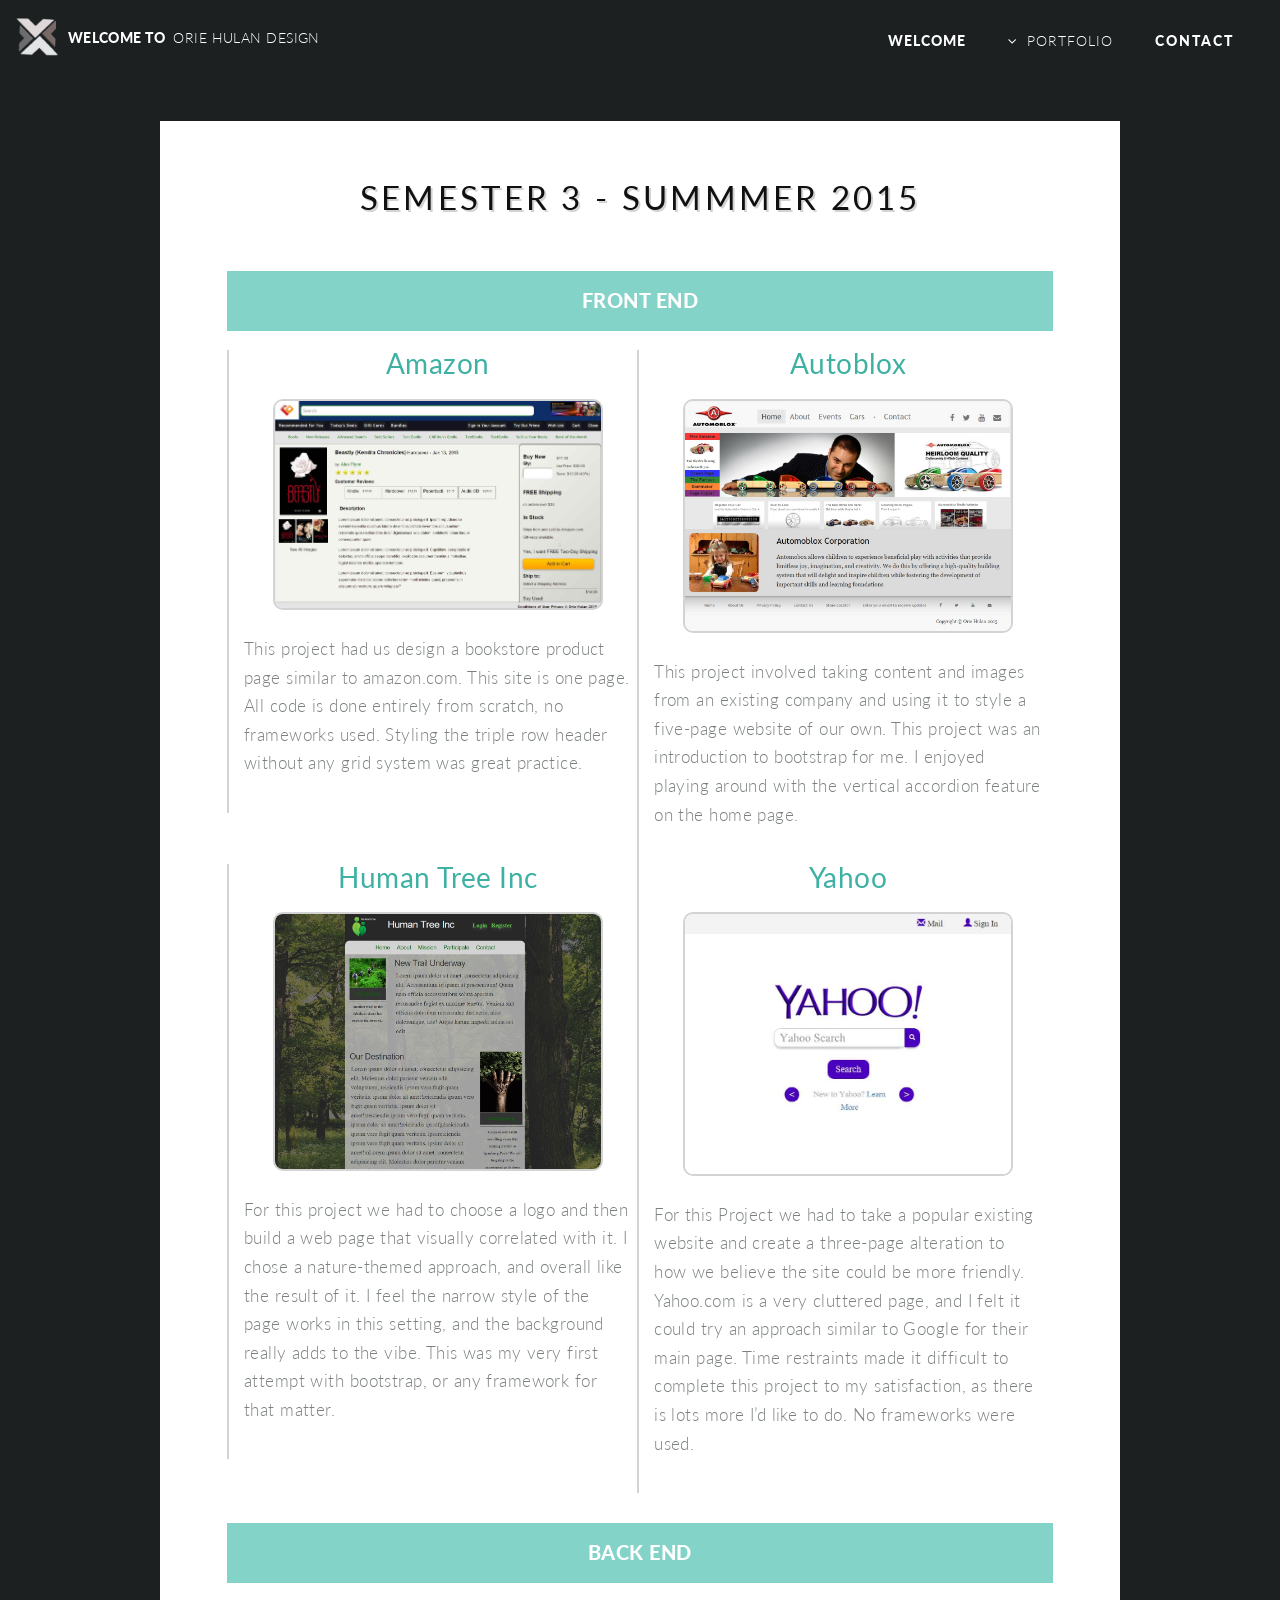
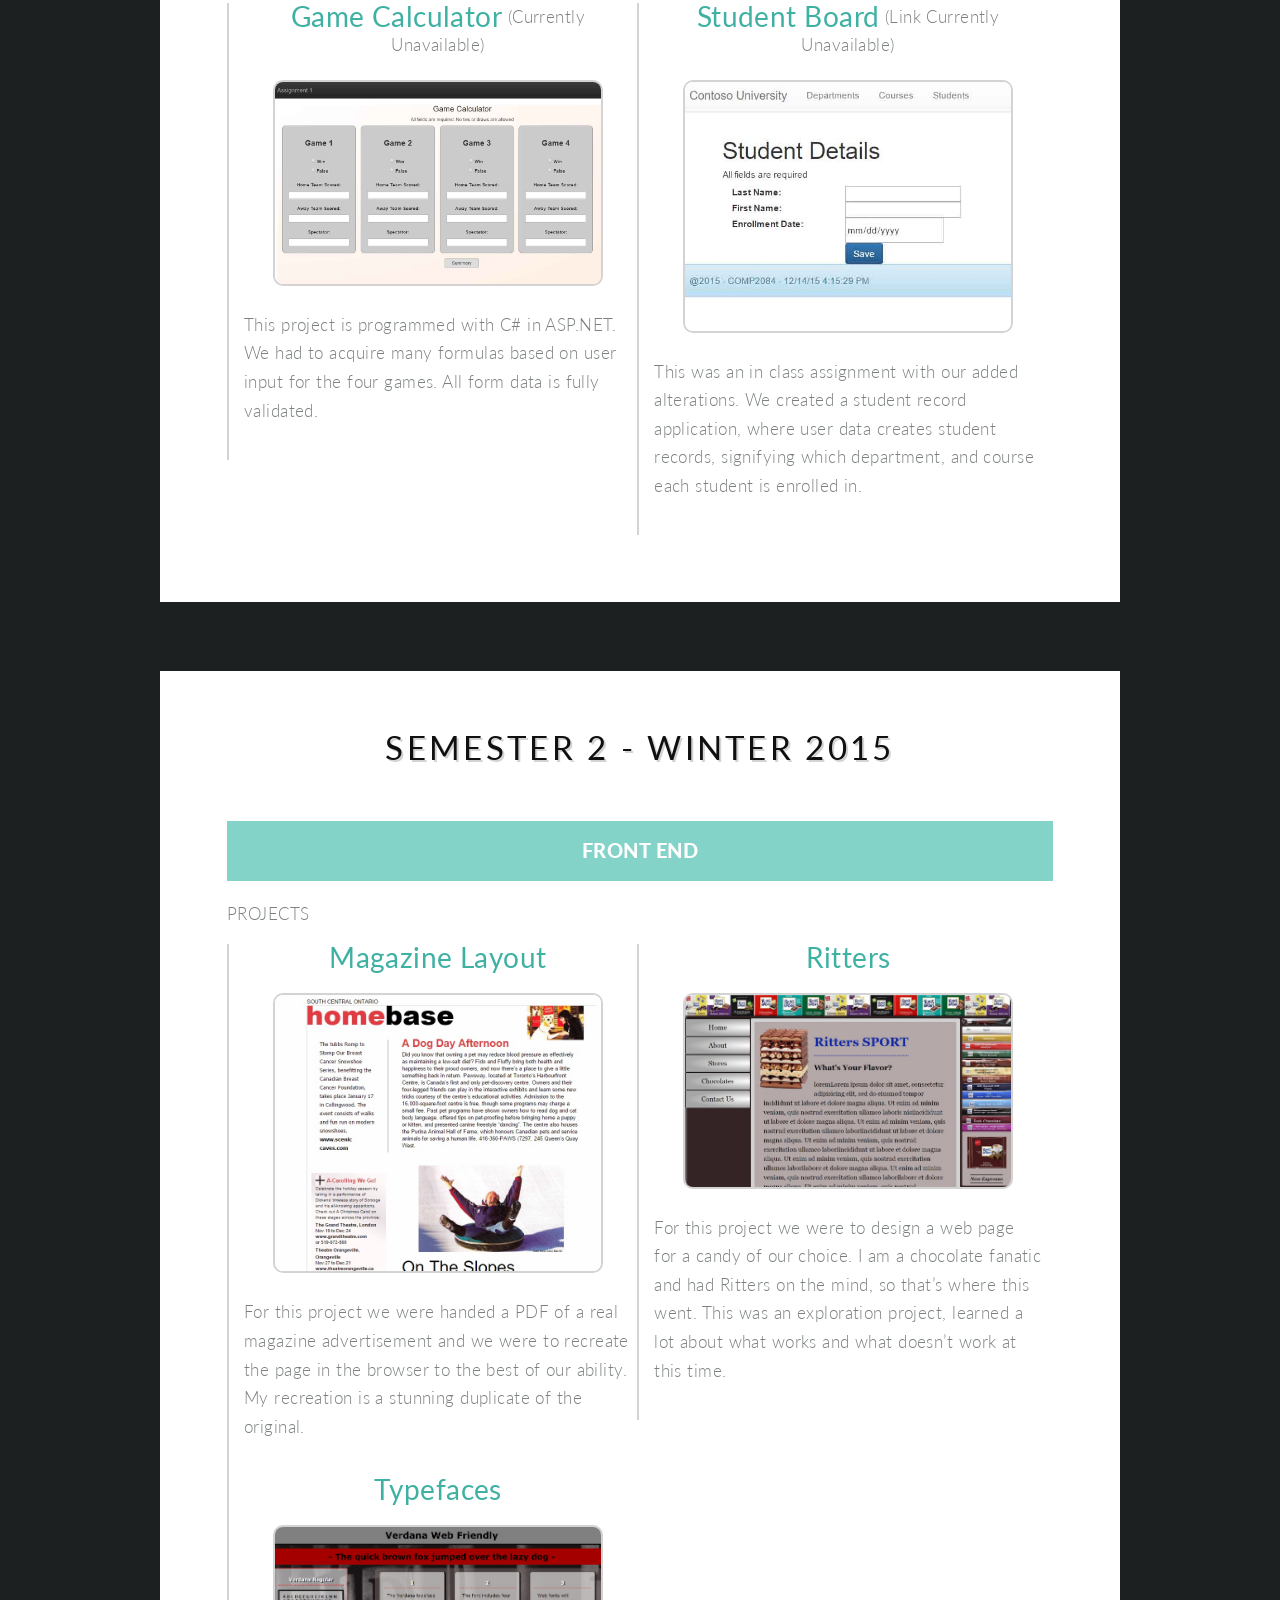
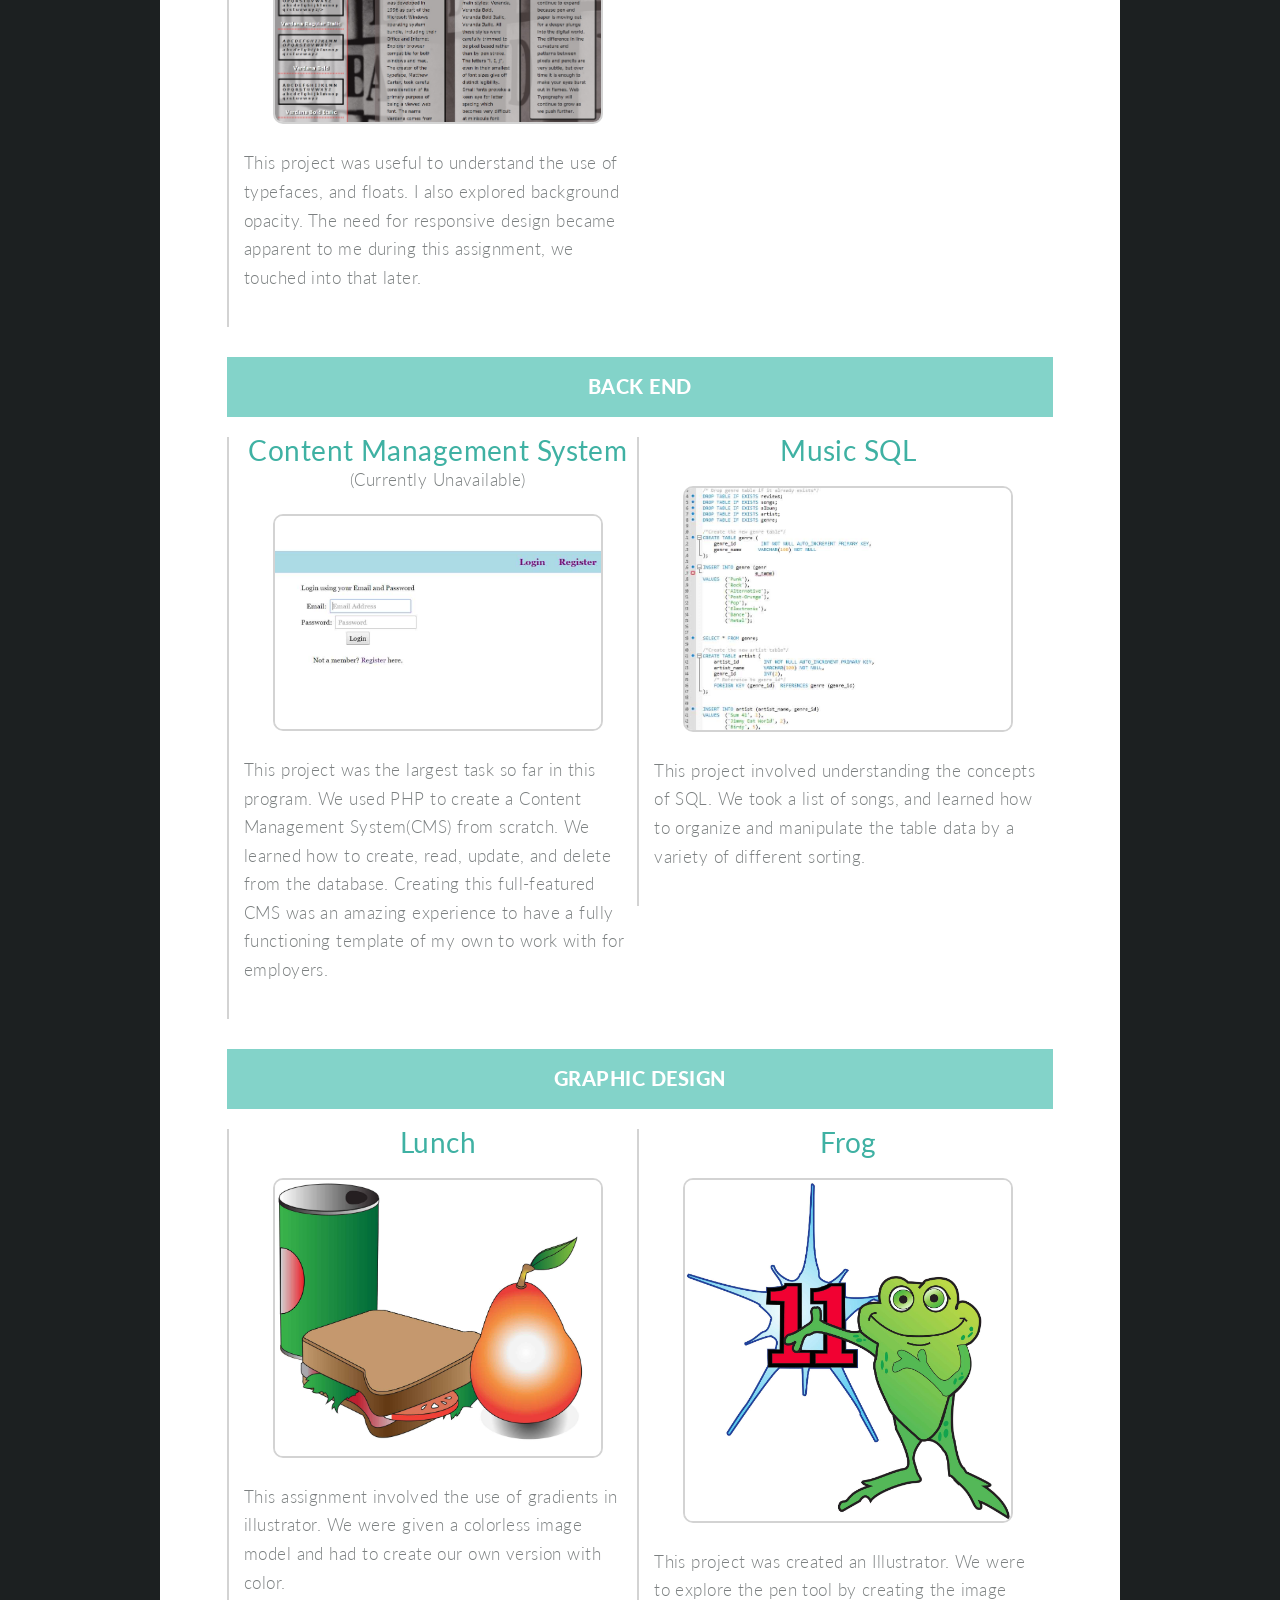
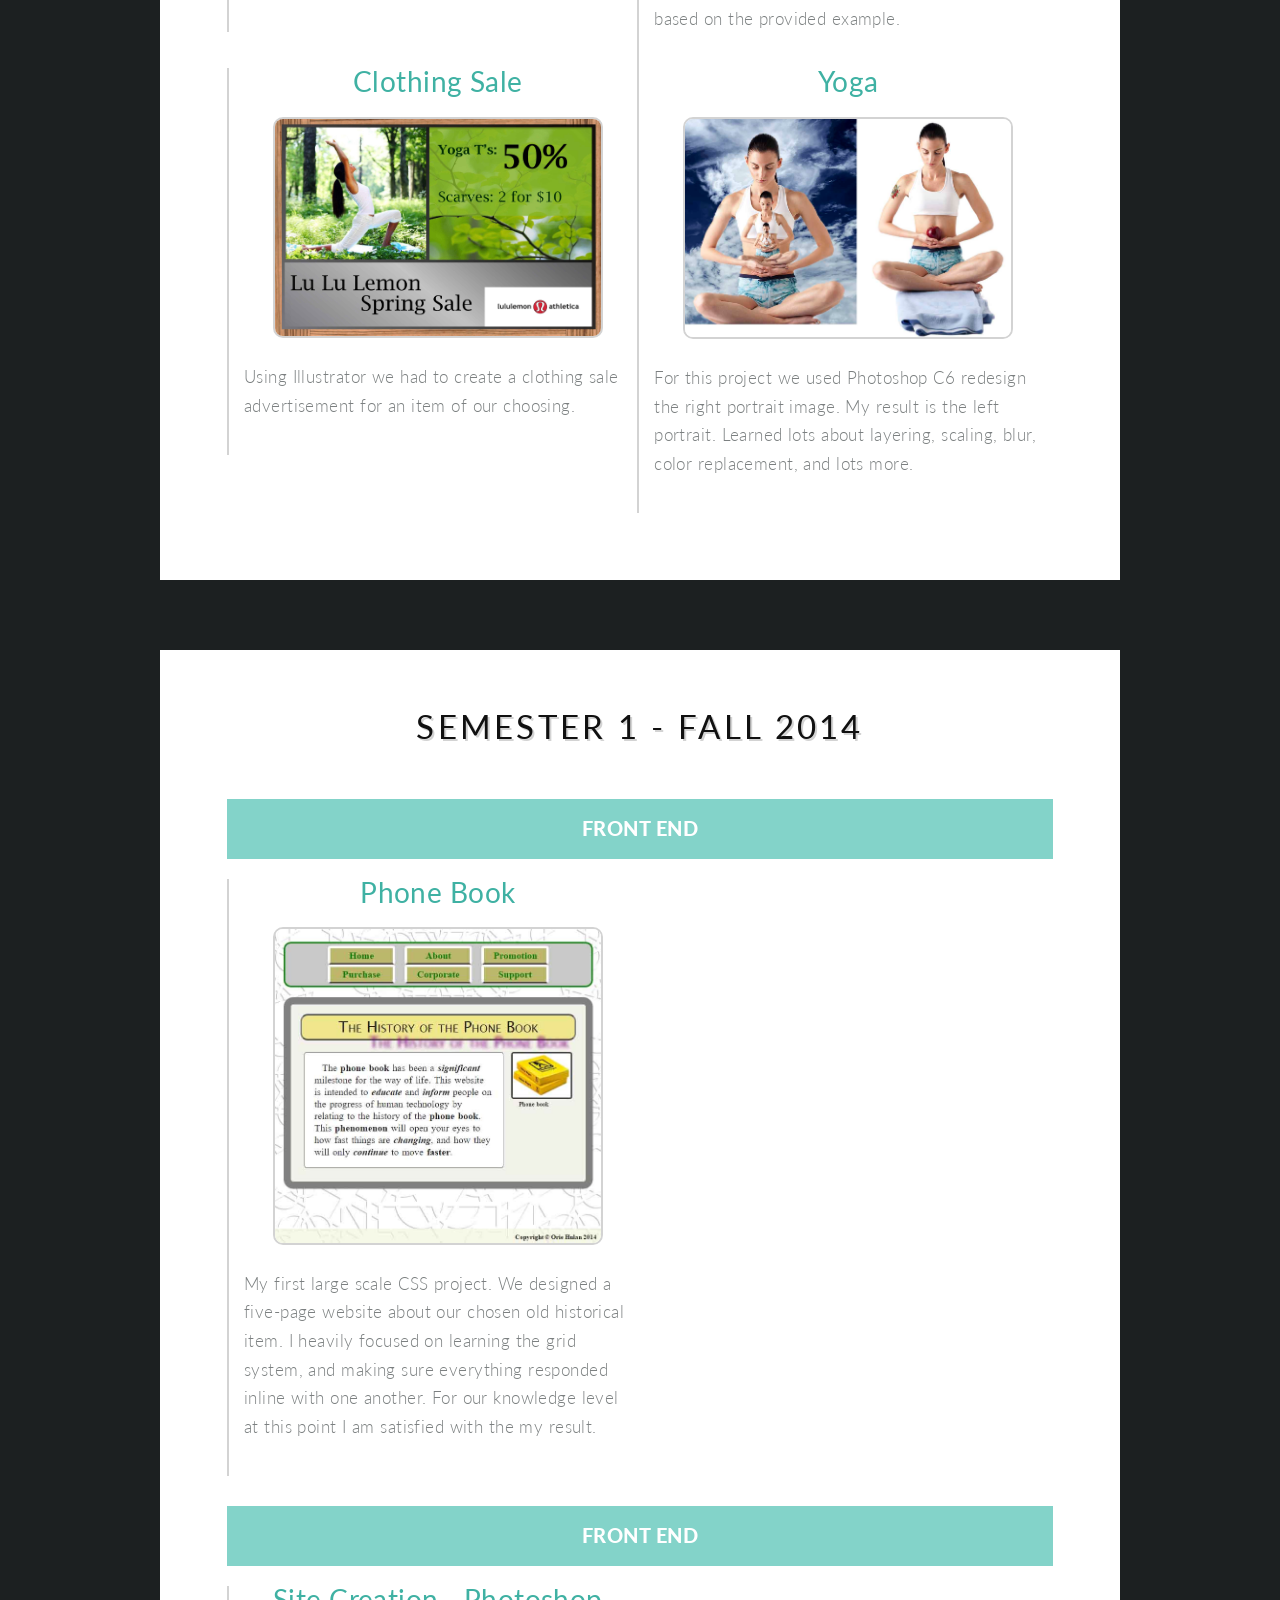
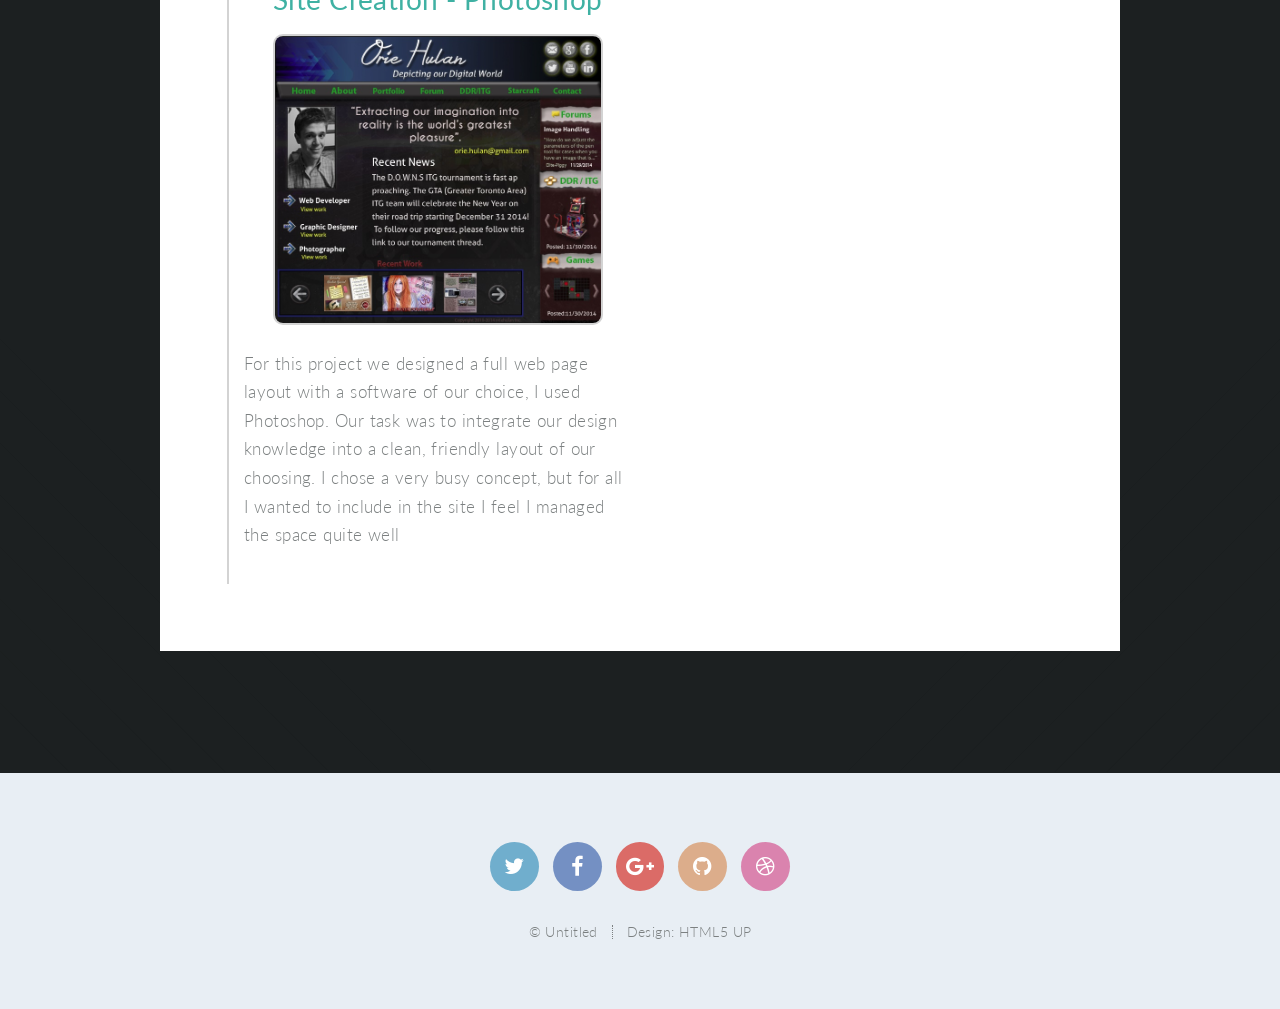
<file: school-projects.html>
<!DOCTYPE HTML>
<!--
	Twenty by HTML5 UP
	html5up.net | @n33co
	Free for personal and commercial use under the CCA 3.0 license (html5up.net/license)
-->
<html>
<head>
	<title>Orie Hulan Design</title>
	<meta charset="utf-8" />
	<meta http-equiv="X-UA-Compatible" content="IE=edge">
	<meta name="viewport" content="width=device-width, initial-scale=1" />

	<!-- Bootstrap -->
	<link rel="stylesheet" href="content/css/bootstrap.min.css">
	<link rel="stylesheet" href="content/css/bootstrap-theme.min.css">
	<link rel="stylesheet" href="content/css/font-awesome.min.css">

	<!-- Theme Styles-->
	<link rel="stylesheet" href="content/css/main.css" />
	<!-- Custom Styles-->
	<link rel="stylesheet" href="content/css/styles.css"/>

</head>
<body class="no-sidebar">
	<div id="page-wrapper">

		<!-- Header -->
		<header id="header" class="alt">
			<h1 id="logo"><a href="index.html"><img src="content/images/logo2-icon.png" class="logo-image" /></a><p>Welcome To</p> <!-- <span class="logo-arrow">h</span> --><a href="index.html"><span>Orie Hulan Design</span></a></h1>
			<nav id="nav">
				<ul>
					<li class="current"><a href="index.html">Welcome</a></li>
					<li class="submenu">
						<a href="#">Portfolio</a>
						<ul>
							<li><a href="left-sidebar.html">Left Sidebar</a></li>
							<li><a href="right-sidebar.html">Right Sidebar</a></li>
							<li><a href="no-sidebar.html">No Sidebar</a></li>
							<li><a href="contact.html">Contact</a></li>
							<li class="submenu">
								<a href="#">Submenu</a>
								<ul>
									<li><a href="#">Dolore Sed</a></li>
									<li><a href="#">Consequat</a></li>
									<li><a href="#">Lorem Magna</a></li>
									<li><a href="#">Sed Magna</a></li>
									<li><a href="#">Ipsum Nisl</a></li>
								</ul>
							</li>
						</ul>
					</li>
					<li><a href="#" class="button special">Contact</a></li>
				</ul>
			</nav>
		</header>

		<!-- Main -->
		<article id="main" class="school-projects">

			<section class="wrapper style4 container">

				<!-- Content -->
				<div class="content">
					<h2><strong>Semester 3 - Summmer 2015</strong></h2>

					<section>

						<h3>Front End</h3>


						<div class="portfolio-item">
							<!-- A Project -->
							<div class="project-thumb-wrap">
								<div>
									<a href="http://portfolio.oriehulan.com/web-design/projects/s3-amazon-product-page/a-2/">Amazon</a>
								</div>
								<div>
									<a href="http://portfolio.oriehulan.com/web-design/projects/s3-amazon-product-page/a-2/"><img src="content/images/amazon.jpg" alt="Layout" class="port-thumb" /></a>
								</div>
							</div>
							<!-- Description -->
							<p>This project had us design a bookstore product page similar to amazon.com. This site is one page. All code is done entirely from scratch, no frameworks used. Styling the triple row header without any grid system was great practice.</p>
						</div>

						<div class="portfolio-item">
							<!-- A Project -->
							<div class="project-thumb-wrap">
								<div>
									<a href="http://portfolio.oriehulan.com/web-design/projects/s3-autoblox/project1/">Autoblox</a>
								</div>
								<div>
									<a href="http://portfolio.oriehulan.com/web-design/projects/s3-autoblox/project1/"><img src="content/images/autoblox.jpg" alt="Layout" class="port-thumb" /></a>
								</div>
							</div>
							<!-- Description -->
							<p>This project involved taking content and images from an existing company and using it to style a five-page website of our own. This project was an introduction to bootstrap for me. I enjoyed playing around with the vertical accordion feature on the home page.</p>
						</div>

						<div class="portfolio-item">
							<!-- A Project -->
							<div class="project-thumb-wrap">
								<div>
									<a href="http://portfolio.oriehulan.com/web-design/projects/s3-branding-and-identity/a1/">Human Tree Inc</a>
								</div>
								<div>
									<a href="http://portfolio.oriehulan.com/web-design/projects/s3-branding-and-identity/a1/"><img src="content/images/human-tree.jpg" alt="Layout" class="port-thumb" /></a>
								</div>
							</div>
							<!-- Description -->
							<p>For this project we had to choose a logo and then build a web page that visually correlated with it. I chose a nature-themed approach, and overall like the result of it. I feel the narrow style of the page works in this setting, and the background really adds to the vibe. This was my very first attempt with bootstrap, or any framework for that matter.</p>
						</div>

						<div class="portfolio-item">
							<!-- A Project -->
							<div class="project-thumb-wrap">
								<div>
									<a href="http://portfolio.oriehulan.com/web-design/projects/s3-yahoo/project2-yahoo/">Yahoo</a>
								</div>
								<div>
									<a href="http://portfolio.oriehulan.com/web-design/projects/s3-yahoo/project2-yahoo/"><img src="content/images/yahoo.jpg" alt="Layout" class="port-thumb" /></a>
								</div>
							</div>
							<!-- Description -->
							<p>For this Project we had to take a popular existing website and create a three-page alteration to how we believe the site could be more friendly. Yahoo.com is a very cluttered page, and I felt it could try an approach similar to Google for their main page. Time restraints made it difficult to complete this project to my satisfaction, as there is lots more I’d like to do. No frameworks were used.</p>
						</div>

					</section>

					<section>
						<h3>Back End</h3>
						
						<div class="portfolio-item">
							<!-- A Project -->
							<div class="project-thumb-wrap">
								<div>
									<a>Game Calculator</a> (Currently Unavailable)
								</div>
								<div>
									<a><img src="content/images/game-calculator.jpg" alt="Layout" class="port-thumb" /></a>
								</div>
							</div>
							<!-- Description -->
							<p>This project is programmed with C# in ASP.NET. We had to acquire many formulas based on user input for the four games. All form data is fully validated.</p>
						</div>

						<div class="portfolio-item">
							<!-- A Project -->
							<div class="project-thumb-wrap">
								<div>
									<a>Student Board</a> (Link Currently Unavailable)
								</div>

								<div>
									<a><img src="content/images/student-board.jpg" alt="Layout" class="port-thumb" /></a>
								</div>
							</div>
							<!-- Description -->
							<p>This was an in class assignment with our added alterations. We created a student record application, where user data creates student records, signifying which department, and course each student is enrolled in.</p>
						</div>


					</section>

				</div>

			</section>


			<section class="wrapper style4 container">

				<!-- Content -->
				<div class="content">
					<h2><strong>Semester 2 - Winter 2015</strong></h2>

					<section>

						<h3>Front End</h3>

						<h5>Projects</h5>

						<div class="portfolio-item">
							<!-- A Project -->
							<div class="project-thumb-wrap">
								<div>
									<a href="http://portfolio.oriehulan.com/web-design/projects/s2-layout-homebase/">Magazine Layout</a>
								</div>
								<div>
									<a href="http://portfolio.oriehulan.com/web-design/projects/s2-layout-homebase/"><img src="content/images/layout-recreate.jpg" alt="Layout" class="port-thumb" /></a>
								</div>
							</div>
							
							<!-- Description -->
							<p>For this project we were handed a PDF of a real magazine advertisement and we were to recreate the page in the browser to the best of our ability. My recreation is a stunning duplicate of the original.</p>
						</div>


						<div class="portfolio-item">
							<!-- A Project -->
							<div class="project-thumb-wrap">
								<div>
									<a href="http://portfolio.oriehulan.com/web-design/projects/s2-ritters-a-2/">Ritters</a>
								</div>
								<div>
									<a href="http://portfolio.oriehulan.com/web-design/projects/s2-ritters-a-2/"><img src="content/images/ritters.jpg" alt="Layout" class="port-thumb" /></a>
								</div>
							</div>
							<!-- Description -->
							<p>For this project we were to design a web page for a candy of our choice. I am a chocolate fanatic and had Ritters on the mind, so that’s where this went. This was an exploration project, learned a lot about what works and what doesn’t work at this time.</p>
						</div>

						<div class="portfolio-item">
							<!-- A Project -->
							<div class="project-thumb-wrap">
								<div>
									<a href="http://portfolio.oriehulan.com/web-design/projects/s2-typace-a-1/">Typefaces </a>
								</div>
								<div>
									<a href="http://portfolio.oriehulan.com/web-design/projects/s2-typace-a-1/"><img src="content/images/typeface.jpg" alt="Layout" class="port-thumb" /></a>
								</div>
							</div>
							<!-- Description -->
							<p>This project was useful to understand the use of typefaces, and floats. I also explored background opacity. The need for responsive design became apparent to me during this assignment, we touched into that later. </p>
						</div>

					</section>

					<section>
						<h3>Back End</h3>

						<div class="portfolio-item">
							<!-- A Project -->
							<div class="project-thumb-wrap">
								<div>
									<a>Content Management System </a>(Currently Unavailable)
								</div>
								<div>
									<a><img src="content/images/content-management-system.jpg" alt="Layout" class="port-thumb" /></a>
								</div>
							</div>
							<!-- Description -->
							<p>This project was the largest task so far in this program. We used PHP to create a Content Management System(CMS) from scratch. We learned how to create, read, update, and delete from the database. Creating this full-featured CMS was an amazing experience to have a fully functioning template of my own to work with for employers.</p>
						</div>

						<div class="portfolio-item">
							<!-- A Project -->
							<div class="project-thumb-wrap">
								<div>
									<a href="http://portfolio.oriehulan.com/MySQL/a-2-song-list/a-2.zip">Music SQL</a>
								</div>
								<div>
									<a href="http://portfolio.oriehulan.com/MySQL/a-2-song-list/a-2.zip"><img src="content/images/sql.jpg" alt="Layout" class="port-thumb" /></a>
								</div>
							</div>
							<!-- Description -->
							<p>This project involved understanding the concepts of SQL. We took a list of songs, and learned how to organize and manipulate the table data by a variety of different sorting.</p>
						</div>


					</section>

					<section>

						<h3>Graphic Design</h3>

						<div class="portfolio-item">
							<!-- A Project -->
							<div class="project-thumb-wrap">
								<div>
									<a href="http://portfolio.oriehulan.com/art/images/hulan_orie_ex7.jpg">Lunch</a>
								</div>
								<div>
									<a href="http://portfolio.oriehulan.com/art/images/hulan_orie_ex7.jpg"><img src="content/images/lunch.jpg" alt="Layout" class="port-thumb" /></a>
								</div>
							</div>
							<!-- Description -->
							<p>This assignment involved the use of gradients in illustrator. We were given a colorless image model and had to create our own version with color.</p>
						</div>

						<div class="portfolio-item">
							<!-- A Project -->
							<div class="project-thumb-wrap">
								<div>
									<a href="http://portfolio.oriehulan.com/art/images/frog.jpg">Frog</a>
								</div>
								<div>
									<a href="http://portfolio.oriehulan.com/art/images/frog.jpg"><img src="content/images/frog.jpg" alt="Layout" class="port-thumb" /></a>
								</div>
							</div>
							<!-- Description -->
							<p>This project was created an Illustrator. We were to explore the pen tool by creating the image based on the provided example.</p>
						</div>

						<div class="portfolio-item">
							<!-- A Project -->
							<div class="project-thumb-wrap">
								<div>
									<a href="http://portfolio.oriehulan.com/art/images/hulan_orie_ex10.jpg">Clothing Sale</a>
								</div>
								<div>
									<a href="http://portfolio.oriehulan.com/art/images/hulan_orie_ex10.jpg"><img src="content/images/clothing-sale.jpg" alt="Layout" class="port-thumb" /></a>
								</div>
							</div>
							<!-- Description -->
							<p>Using Illustrator we had to create a clothing sale advertisement for an item of our choosing.</p>
						</div>

						<div class="portfolio-item">
							<!-- A Project -->
							<div class="project-thumb-wrap">
								<div>
									<a href="http://portfolio.oriehulan.com/art/images/yoga-compare.jpg">Yoga</a>
								</div>
								<div>
									<a href="http://portfolio.oriehulan.com/art/images/yoga-compare.jpg"><img src="content/images/yoga.jpg" alt="Layout" class="port-thumb" /></a>
								</div>
							</div>
							<!-- Description -->
							<p>For this project we used Photoshop C6 redesign the right portrait image. My result is the left portrait. Learned lots about layering, scaling, blur, color replacement, and lots more.</p>
						</div>

					</section>
				</div>

			</section>

			<!-- One -->
			<section class="wrapper style4 container">
				<!-- Content -->
				<div class="content">
					<h2><strong>Semester 1 - Fall 2014</strong></h2>

					<section>

						<h3>Front End</h3>

						<div class="portfolio-item">
							
							<!-- A Project -->
							<div class="project-thumb-wrap">
								<div>
									<a href="http://portfolio.oriehulan.com/web-design/projects/s1-phone-book/index.html">Phone Book</a>
								</div>
								<div>
									<a href="http://portfolio.oriehulan.com/web-design/projects/s1-phone-book/index.html"><img src="content/images/s1-phone-book.jpg" alt="Phone Book" class="port-thumb" /></a>
								</div>
							</div>
							
							<!-- Description -->
							<p>My first large scale CSS project. We designed a five-page website about our chosen old historical item. I heavily focused on learning the grid system, and making sure everything responded inline with one another. For our knowledge level at this point I am satisfied with the my result.</p>

						</div>

					</section>

					<section>
						<h3>Front End</h3>

						<div class="portfolio-item">
							<!-- A Project -->
							<div class="project-thumb-wrap">
								<div>
									<a href="http://portfolio.oriehulan.com/art/website-layout-2/A_2_Design.jpg">Site Creation - Photoshop</a>
								</div>
								<a href="http://portfolio.oriehulan.com/art/website-layout-2/A_2_Design.jpg"><img src="content/images/site-layout.jpg" alt="Phone Book" class="port-thumb" /></a>
							</div>
							
							<!-- Description -->
							<p>For this project we designed a full web page layout with a software of our choice, I used Photoshop. Our task was to integrate our design knowledge into a clean, friendly layout of our choosing. I chose a very busy concept, but for all I wanted to include in the site I feel I managed the space quite well</p>

						</div>

					</section>

				</div>

			</section>

		</article>

		<!-- Footer -->
		<footer id="footer">

			<ul class="icons">
				<li><a href="#" class="icon circle fa-twitter"><span class="label">Twitter</span></a></li>
				<li><a href="#" class="icon circle fa-facebook"><span class="label">Facebook</span></a></li>
				<li><a href="#" class="icon circle fa-google-plus"><span class="label">Google+</span></a></li>
				<li><a href="#" class="icon circle fa-github"><span class="label">Github</span></a></li>
				<li><a href="#" class="icon circle fa-dribbble"><span class="label">Dribbble</span></a></li>
			</ul>

			<ul class="copyright">
				<li>&copy; Untitled</li><li>Design: <a href="http://html5up.net">HTML5 UP</a></li>
			</ul>

		</footer>

	</div>



	<!-- THEME JS Scripts -->
	<script src="scripts/lib/jquery.min.js"></script>
	<script src="scripts/lib/jquery.dropotron.min.js"></script>
	<script src="scripts/lib/jquery.scrolly.min.js"></script>
	<script src="scripts/lib/jquery.scrollgress.min.js"></script>
	<script src="scripts/lib/skel.min.js"></script>
	<script src="scripts/lib/util.js"></script>
	<!--[if lte IE 8]><script src="assets/js/ie/respond.min.js"></script><![endif]-->
	<script src="scripts/main.js"></script>

	<!-- My Scripts-->

	<!-- JQUERY-->
	<script src="scripts/lib/jquery-2.2.0.min.js"></script>

	<!-- Bootstrap-->
	<script src="scripts/lib/bootstrap.min.js"></script>
	<!-- My Scripts-->
	<script src="scripts/app.js"></script>


</body>
</html>
</file>
<file: content/css/styles.css>
@font-face {
	font-family: arrows-regular;
	src: url("../fonts/Arrrows-Regular.otf") format('truetype');
}


/* Spacing Between Logo Text*/
h1 span {
	padding-left: 5px;
}

/* Basic Header Styling */
h4 {
	font-size: 1.3em;
	margin-bottom: 8px;
	font-style: italic;
}

h5 {
	font-size: 1em;
	
}

body {
	background-color: #1c2021;
}

/* Allowing a couple elements to be inline */
#header p {
	display: inline-block;
}



/* Logo Image and Animation */
.logo-image {
	width: 45px;
	margin: -15px 8px auto -20px;
	transition: 1s;
}

/* Logo Image Hover */
.logo-image:hover {
	transform: rotate(360deg);
}


/* Main Banner on page */
#banner {
	background: none;
	background-image: url("../images/bg3-lg.jpg");
	background-repeat: no-repeat;
	background-image: #f3f6fa;
}

/* Header Format */
#header.alt {
	background-color: #1c2021;
	height: 75px;
}

/* Header Bar When Scrolled */
#header {
	background-color: rgba (220,220,220, 1);
}

/* Inner Info */
.inner p {
	padding-bottom: 5px;
}

/* Inner Info Quotation */
.inner p:nth-child(4), p:nth-child(5)  {
	font-size: 0.7em;
}

.i-do {
	width: 50%;
}

/* Center Align Social Media */
.icon-wrapper ul {
	text-align: center;
}

.icon-wrapper li {
	padding-right: 5px;
}

/* Less of a Gap Between Banner and Main Content */
body.index #main {
	padding-top: 2em;
}

/* Arrow in Logo Text */
.logo-arrow {
	/* Fix font conflict with main.css */
	text-transform: none;
	font-family: arrows-regular;
}




/* ===== SKILLS TABLE ===== */

.front-end {
	width: 400px;
}

.skills > section > ul {
	display: inline-block;
}


.skills > section {
	padding: 0;
}

/* Skill Bar Wrap */
.skill-bar {
	height: 25px;
	width: 50px;
	border: 2px solid black;
	display: inline-block;
	margin-top: 25px;

}

.skills section {
	padding-right: 25px
}

/* Table Styling */
thead, tr, th, td {
	border: solid 1px black;
}

/* Table Data */
th, td {
	width: 200px;
}

/* Table Header */
th {
	font-size: 0.8em;
	font-weight: 500;
}


/* Skill Bar Styling For All */
td[class^="skill"] {
	display: block;
	height: 25px;
	margin-top: 10px;
	margin-bottom: 10px;
	border: none;
	font-weight: 500;
	background: -webkit-linear-gradient(left, rgba(212, 198, 106, 0.4), rgba(212, 198, 106, 1)); /* For Safari 5.1 to 6.0 */
    background: -o-linear-gradient(right, rgba(212, 198, 106, 0.4), rgba(212, 198, 106, 1)); /* For Opera 11.1 to 12.0 */
    background: -moz-linear-gradient(right, rgba(212, 198, 106, 0.4), rgba(212, 198, 106, 1)); /* For Firefox 3.6 to 15 */
    background: linear-gradient(to right, rgba(212, 198, 106, 0.4), rgba(212, 198, 106, 1)); /* Standard syntax (must be last) */
}

/* Header of Chart */
thead tr th {
	background-color: rgba(200, 200, 200, 0.1);

}

/* Area of Chart */
tbody tr {
	background-color: rgba(25, 25, 25, 0.3);
}

/* Headers of Chart */
tbody tr th {
	background-color: rgba(100, 110, 100, 0.1);

}

/* Left spacing for table elements */
th, tr {
	padding-left: 5px;
}


/* Fix Table Fonts to fit one row */
.long-name {
	font-size: 0.7em;
}

/* Portfolio Background Layer */
.wrapper.style3{
background-color: rgba(100, 110, 100, 0.1);
border-radius: 10px;
}

.portfolio h2 {
	color: #E8E8E8;
	font-size: 2em;
}


/* Skill Bars */

.skill-html5 {
	width: 95%;
}

.skill-css3 {
	width: 80%;
}

.skill-javascript {
	width: 45%;
}

/* Wordpress */
.skill-wordpress {
	width: 60%;
}

.skill-photoshop {
	width: 60%;
}

.skill-indesign {
	width: 40%;
}

.skill-illustrator {
	width: 40%;
}

.skill-php {
	width: 35%;
}

.skill-mysql {
	width: 30%;
}

.skill-csharp {
	width: 35%;
}

.skill-aspnet {
	width: 45%;
}

.skill-database-management {
	width: 40%;
}

/* Call to Action */
#cta .email-wrap {
	display: inline-block;
	margin-right: 30px;
}

#cta .number-wrap {
	display: inline-block;

}

.content section {
	width: 100%;
	display: inline-block;
	height: auto;
	padding: 15px;
	margin-left: auto;
	margin-right: auto;
}




.content section img {
	max-width: 85%;
	clear: both;
	margin-bottom: 25px;
}

.content .port-thumb {
	border: 2px solid lightgray;
	border-radius: 10px;
}

.portfolio-item {
	border-left: 2px solid lightgray;
	padding-left: 15px;
	width: 49%;
	display: inline-block;
}


.content h2 {
	text-align: center;
}

.content h3 {
	text-align: center;
}

/* h2 Header Banner */
.school-projects h2 {
	font-size: 1.9em;
	color: #101010;
	text-shadow: 2px 2px lightgray;
	font-weight: 500;

}

/* h3 Header Banner */
.school-projects h3 {
	background-color: #83d3c9;
	padding: 15px;
	color: #fff;
	font-weight: 900;
}

/* Center Project Name and Image */
.portfolio-item div {
	text-align: center;
}

.contact-form-wrapper {
	margin-top: 10px;
	margin-bottom: 40px;
	padding: 70px auto 70px auto;
}

.contact-form-wrapper h2 {
	text-align: center;
	color: #F5F5F5;
}

#cta {
	padding: 1em;
}

/* Portfolio Sections */
#portfolio-doc section {
	width: 100%;
	background-color: #F5F5F5;
	border-radius: 5px;
	margin: auto;
	padding: 10px;
	border: 1px solid gray;
	transition: width 0.5s;
}

/* Portfolio Sections on Hover */
#portfolio-doc section:hover {
	opacity: 1;
	width: 98%;
	margin: auto;
}

/* Spacing underneath Anchor Title */
#main .project-thumb-wrap div:first-of-type {
	margin-bottom: 20px;
}

/* General Anchor Styling */
#main .project-thumb-wrap div a {
	text-decoration: none;
	font-size: 1.6em;
	font-weight: 400;

}

/* Standard View Portfolio Items Effect */
#portfolio-doc ul li {
	background-color: transparent;
	transition: background-color 1s;
}

/* Hover Effect on View Portfolio Items */
#portfolio-doc ul li:hover {
	background-color: #83d3c9;
}



/*.portfolio-item {
	border-top: 1px solid gray;
	border-bottom: 1px solid gray;
}*/

/* ===== END SKILLS TABLE ===== */


/* CONTACT FORM */

/* Center Contact Form */
#contact-form {
	 float: none;
    margin: 0 auto;
}


/* FORM STYLES */
.dark-matter {
    margin-left: auto;
    margin-right: auto;
    max-width: 500px;
    background-color: rgba(100, 110, 100, 0.1);
    padding: 20px 30px 20px 30px;
    font: inherit;
    color: #D3D3D3;
    text-shadow: 1px 1px 1px #444;
    border: none;
    border-radius: 5px;
    -webkit-border-radius: 5px;
    -moz-border-radius: 5px;
}

.dark-matter h1 {
    padding: 0px 0px 10px 40px;
    display: block;
    border-bottom: 1px solid #444;
    margin: -10px -30px 30px -30px;
}

.dark-matter h1>span {
    font-size: 11px;
}

.dark-matter label {
    display: block;
    margin: 0px 0px 5px;
}

.dark-matter label>span {
    float: left;
    text-align: right;
    padding-right: 10px;
    margin-top: 10px;

}

.dark-matter input[type="text"], .dark-matter input[type="email"], .dark-matter textarea, .dark-matter select {
    border: none;
    color: #525252;
    height: 25px;
    line-height:15px;
    margin-bottom: 16px;
    margin-top: 2px;
    outline: 0 none;
    padding: 25px;
    border-radius: 2px;
    -webkit-border-radius: 2px;
    -moz-border-radius: 2px;
    -moz-box-shadow: inset 0 1px 1px rgba(0, 0, 0, 0.075);
    background: #DFDFDF;
    font-size: 1em;

}

.dark-matter select {
    background: #DFDFDF url('down-arrow.png') no-repeat right;
    background: #DFDFDF url('down-arrow.png') no-repeat right;
    appearance:none;
    -webkit-appearance:none; 
    -moz-appearance: none;
    text-indent: 0.01px;
    text-overflow: '';
    width: 100%;
    height: 35px;
    color: #525252;
    line-height: 25px;
}

.dark-matter textarea {
    height:150px;
    padding: 5px 0px 0px 5px;
    font-size: 0.9em;
    margin-bottom: 30px;

}

/* Center Button */
.button-wrapper {
	width: 100%;
    text-align: center;	
}

/* Button Background color*/
.dark-matter .button {
	background-color: transparent;
	transition: background-color 1s;

}

/* Button Background Color Hover */
.dark-matter .button:hover {
	background-color: #83d3c9;
    color: #F5F5F5;
	border: 1px solid #F5F5F5;
}

#canvas {
    border: 1px dashed black;
}


.my-ad {
	margin-bottom: 25px;
	text-align: center;
}



/* Hover Effect on View Portfolio Items */
#portfolio-doc ul li:hover {
	background-color: #83d3c9;
}



/* ===== END CONTACT FORM ===== */

/* Adjusting font size for screen */
@media (max-width: 750px) {

#banner .inner header h2  {
	font-size: 2em;
}

/* Adjust Banner for screen size */
#banner .inner {
	margin: 0;
	background: rgba(52, 27, 43, 0.5);
	padding-top: 60px;
	padding-bottom: 60px;
}
}
</file>
<file: content/css/main.css>
@import url("font-awesome.min.css");
@import url("http://fonts.googleapis.com/css?family=Lato:300,400,900");

/*
	Twenty by HTML5 UP
	html5up.net | @n33co
	Free for personal and commercial use under the CCA 3.0 license (html5up.net/license)
*/

/* Reset */

	html, body, div, span, applet, object, iframe, h1, h2, h3, h4, h5, h6, p, blockquote, pre, a, abbr, acronym, address, big, cite, code, del, dfn, em, img, ins, kbd, q, s, samp, small, strike, strong, sub, sup, tt, var, b, u, i, center, dl, dt, dd, ol, ul, li, fieldset, form, label, legend, table, caption, tbody, tfoot, thead, tr, th, td, article, aside, canvas, details, embed, figure, figcaption, footer, header, hgroup, menu, nav, output, ruby, section, summary, time, mark, audio, video {
		margin: 0;
		padding: 0;
		border: 0;
		font-size: 100%;
		font: inherit;
		vertical-align: top;
	}

	article, aside, details, figcaption, figure, footer, header, hgroup, menu, nav, section {
		display: block;
	}

	body {
		line-height: 1;
	}

	ol, ul {
		list-style: none;
	}

	blockquote, q {
		quotes: none;
	}

	blockquote:before, blockquote:after, q:before, q:after {
		content: '';
		content: none;
	}

	table {
		border-collapse: collapse;
		border-spacing: 0;
	}

	body {
		-webkit-text-size-adjust: none;
	}

/* Box Model */

	*, *:before, *:after {
		-moz-box-sizing: border-box;
		-webkit-box-sizing: border-box;
		box-sizing: border-box;
	}

/* Containers */

	.container {
		margin-left: auto;
		margin-right: auto;
	}

	.container.\31 25\25 {
		width: 100%;
		max-width: 1750px;
		min-width: 1400px;
	}

	.container.\37 5\25 {
		width: 1050px;
	}

	.container.\35 0\25 {
		width: 700px;
	}

	.container.\32 5\25 {
		width: 350px;
	}

	.container {
		width: 1400px;
	}

	@media screen and (max-width: 1680px) {

		.container.\31 25\25 {
			width: 100%;
			max-width: 1500px;
			min-width: 1200px;
		}

		.container.\37 5\25 {
			width: 900px;
		}

		.container.\35 0\25 {
			width: 600px;
		}

		.container.\32 5\25 {
			width: 300px;
		}

		.container {
			width: 1200px;
		}

	}

	@media screen and (max-width: 1280px) {

		.container.\31 25\25 {
			width: 100%;
			max-width: 1200px;
			min-width: 960px;
		}

		.container.\37 5\25 {
			width: 720px;
		}

		.container.\35 0\25 {
			width: 480px;
		}

		.container.\32 5\25 {
			width: 240px;
		}

		.container {
			width: 960px;
		}

	}

	@media screen and (max-width: 980px) {

		.container.\31 25\25 {
			width: 100%;
			max-width: 118.75%;
			min-width: 95%;
		}

		.container.\37 5\25 {
			width: 71.25%;
		}

		.container.\35 0\25 {
			width: 47.5%;
		}

		.container.\32 5\25 {
			width: 23.75%;
		}

		.container {
			width: 95%;
		}

	}

	@media screen and (max-width: 840px) {

		.container.\31 25\25 {
			width: 100%;
			max-width: 118.75%;
			min-width: 95%;
		}

		.container.\37 5\25 {
			width: 71.25%;
		}

		.container.\35 0\25 {
			width: 47.5%;
		}

		.container.\32 5\25 {
			width: 23.75%;
		}

		.container {
			width: 95% !important;
		}

	}

	@media screen and (max-width: 736px) {

		.container.\31 25\25 {
			width: 100%;
			max-width: 125%;
			min-width: 100%;
		}

		.container.\37 5\25 {
			width: 75%;
		}

		.container.\35 0\25 {
			width: 50%;
		}

		.container.\32 5\25 {
			width: 25%;
		}

		.container {
			width: 100% !important;
		}

	}

/* Grid */

	.row {
		border-bottom: solid 1px transparent;
		-moz-box-sizing: border-box;
		-webkit-box-sizing: border-box;
		box-sizing: border-box;
	}

	.row > * {
		float: left;
		-moz-box-sizing: border-box;
		-webkit-box-sizing: border-box;
		box-sizing: border-box;
	}

	.row:after, .row:before {
		content: '';
		display: block;
		clear: both;
		height: 0;
	}

	.row.uniform > * > :first-child {
		margin-top: 0;
	}

	.row.uniform > * > :last-child {
		margin-bottom: 0;
	}

	.row.\30 \25 > * {
		padding: 0px 0 0 0px;
	}

	.row.\30 \25 {
		margin: 0px 0 -1px 0px;
	}

	.row.uniform.\30 \25 > * {
		padding: 0px 0 0 0px;
	}

	.row.uniform.\30 \25 {
		margin: 0px 0 -1px 0px;
	}

	.row > * {
		padding: 50px 0 0 50px;
	}

	.row {
		margin: -50px 0 -1px -50px;
	}

	.row.uniform > * {
		padding: 50px 0 0 50px;
	}

	.row.uniform {
		margin: -50px 0 -1px -50px;
	}

	.row.\32 00\25 > * {
		padding: 100px 0 0 100px;
	}

	.row.\32 00\25 {
		margin: -100px 0 -1px -100px;
	}

	.row.uniform.\32 00\25 > * {
		padding: 100px 0 0 100px;
	}

	.row.uniform.\32 00\25 {
		margin: -100px 0 -1px -100px;
	}

	.row.\31 50\25 > * {
		padding: 75px 0 0 75px;
	}

	.row.\31 50\25 {
		margin: -75px 0 -1px -75px;
	}

	.row.uniform.\31 50\25 > * {
		padding: 75px 0 0 75px;
	}

	.row.uniform.\31 50\25 {
		margin: -75px 0 -1px -75px;
	}

	.row.\35 0\25 > * {
		padding: 25px 0 0 25px;
	}

	.row.\35 0\25 {
		margin: -25px 0 -1px -25px;
	}

	.row.uniform.\35 0\25 > * {
		padding: 25px 0 0 25px;
	}

	.row.uniform.\35 0\25 {
		margin: -25px 0 -1px -25px;
	}

	.row.\32 5\25 > * {
		padding: 12.5px 0 0 12.5px;
	}

	.row.\32 5\25 {
		margin: -12.5px 0 -1px -12.5px;
	}

	.row.uniform.\32 5\25 > * {
		padding: 12.5px 0 0 12.5px;
	}

	.row.uniform.\32 5\25 {
		margin: -12.5px 0 -1px -12.5px;
	}

	.\31 2u, .\31 2u\24 {
		width: 100%;
		clear: none;
		margin-left: 0;
	}

	.\31 1u, .\31 1u\24 {
		width: 91.6666666667%;
		clear: none;
		margin-left: 0;
	}

	.\31 0u, .\31 0u\24 {
		width: 83.3333333333%;
		clear: none;
		margin-left: 0;
	}

	.\39 u, .\39 u\24 {
		width: 75%;
		clear: none;
		margin-left: 0;
	}

	.\38 u, .\38 u\24 {
		width: 66.6666666667%;
		clear: none;
		margin-left: 0;
	}

	.\37 u, .\37 u\24 {
		width: 58.3333333333%;
		clear: none;
		margin-left: 0;
	}

	.\36 u, .\36 u\24 {
		width: 50%;
		clear: none;
		margin-left: 0;
	}

	.\35 u, .\35 u\24 {
		width: 41.6666666667%;
		clear: none;
		margin-left: 0;
	}

	.\34 u, .\34 u\24 {
		width: 33.3333333333%;
		clear: none;
		margin-left: 0;
	}

	.\33 u, .\33 u\24 {
		width: 25%;
		clear: none;
		margin-left: 0;
	}

	.\32 u, .\32 u\24 {
		width: 16.6666666667%;
		clear: none;
		margin-left: 0;
	}

	.\31 u, .\31 u\24 {
		width: 8.3333333333%;
		clear: none;
		margin-left: 0;
	}

	.\31 2u\24 + *,
	.\31 1u\24 + *,
	.\31 0u\24 + *,
	.\39 u\24 + *,
	.\38 u\24 + *,
	.\37 u\24 + *,
	.\36 u\24 + *,
	.\35 u\24 + *,
	.\34 u\24 + *,
	.\33 u\24 + *,
	.\32 u\24 + *,
	.\31 u\24 + * {
		clear: left;
	}

	.\-11u {
		margin-left: 91.66667%;
	}

	.\-10u {
		margin-left: 83.33333%;
	}

	.\-9u {
		margin-left: 75%;
	}

	.\-8u {
		margin-left: 66.66667%;
	}

	.\-7u {
		margin-left: 58.33333%;
	}

	.\-6u {
		margin-left: 50%;
	}

	.\-5u {
		margin-left: 41.66667%;
	}

	.\-4u {
		margin-left: 33.33333%;
	}

	.\-3u {
		margin-left: 25%;
	}

	.\-2u {
		margin-left: 16.66667%;
	}

	.\-1u {
		margin-left: 8.33333%;
	}

	@media screen and (max-width: 1680px) {

		.row > * {
			padding: 40px 0 0 40px;
		}

		.row {
			margin: -40px 0 -1px -40px;
		}

		.row.uniform > * {
			padding: 40px 0 0 40px;
		}

		.row.uniform {
			margin: -40px 0 -1px -40px;
		}

		.row.\32 00\25 > * {
			padding: 80px 0 0 80px;
		}

		.row.\32 00\25 {
			margin: -80px 0 -1px -80px;
		}

		.row.uniform.\32 00\25 > * {
			padding: 80px 0 0 80px;
		}

		.row.uniform.\32 00\25 {
			margin: -80px 0 -1px -80px;
		}

		.row.\31 50\25 > * {
			padding: 60px 0 0 60px;
		}

		.row.\31 50\25 {
			margin: -60px 0 -1px -60px;
		}

		.row.uniform.\31 50\25 > * {
			padding: 60px 0 0 60px;
		}

		.row.uniform.\31 50\25 {
			margin: -60px 0 -1px -60px;
		}

		.row.\35 0\25 > * {
			padding: 20px 0 0 20px;
		}

		.row.\35 0\25 {
			margin: -20px 0 -1px -20px;
		}

		.row.uniform.\35 0\25 > * {
			padding: 20px 0 0 20px;
		}

		.row.uniform.\35 0\25 {
			margin: -20px 0 -1px -20px;
		}

		.row.\32 5\25 > * {
			padding: 10px 0 0 10px;
		}

		.row.\32 5\25 {
			margin: -10px 0 -1px -10px;
		}

		.row.uniform.\32 5\25 > * {
			padding: 10px 0 0 10px;
		}

		.row.uniform.\32 5\25 {
			margin: -10px 0 -1px -10px;
		}

		.\31 2u\28wide\29, .\31 2u\24\28wide\29 {
			width: 100%;
			clear: none;
			margin-left: 0;
		}

		.\31 1u\28wide\29, .\31 1u\24\28wide\29 {
			width: 91.6666666667%;
			clear: none;
			margin-left: 0;
		}

		.\31 0u\28wide\29, .\31 0u\24\28wide\29 {
			width: 83.3333333333%;
			clear: none;
			margin-left: 0;
		}

		.\39 u\28wide\29, .\39 u\24\28wide\29 {
			width: 75%;
			clear: none;
			margin-left: 0;
		}

		.\38 u\28wide\29, .\38 u\24\28wide\29 {
			width: 66.6666666667%;
			clear: none;
			margin-left: 0;
		}

		.\37 u\28wide\29, .\37 u\24\28wide\29 {
			width: 58.3333333333%;
			clear: none;
			margin-left: 0;
		}

		.\36 u\28wide\29, .\36 u\24\28wide\29 {
			width: 50%;
			clear: none;
			margin-left: 0;
		}

		.\35 u\28wide\29, .\35 u\24\28wide\29 {
			width: 41.6666666667%;
			clear: none;
			margin-left: 0;
		}

		.\34 u\28wide\29, .\34 u\24\28wide\29 {
			width: 33.3333333333%;
			clear: none;
			margin-left: 0;
		}

		.\33 u\28wide\29, .\33 u\24\28wide\29 {
			width: 25%;
			clear: none;
			margin-left: 0;
		}

		.\32 u\28wide\29, .\32 u\24\28wide\29 {
			width: 16.6666666667%;
			clear: none;
			margin-left: 0;
		}

		.\31 u\28wide\29, .\31 u\24\28wide\29 {
			width: 8.3333333333%;
			clear: none;
			margin-left: 0;
		}

		.\31 2u\24\28wide\29 + *,
		.\31 1u\24\28wide\29 + *,
		.\31 0u\24\28wide\29 + *,
		.\39 u\24\28wide\29 + *,
		.\38 u\24\28wide\29 + *,
		.\37 u\24\28wide\29 + *,
		.\36 u\24\28wide\29 + *,
		.\35 u\24\28wide\29 + *,
		.\34 u\24\28wide\29 + *,
		.\33 u\24\28wide\29 + *,
		.\32 u\24\28wide\29 + *,
		.\31 u\24\28wide\29 + * {
			clear: left;
		}

		.\-11u\28wide\29 {
			margin-left: 91.66667%;
		}

		.\-10u\28wide\29 {
			margin-left: 83.33333%;
		}

		.\-9u\28wide\29 {
			margin-left: 75%;
		}

		.\-8u\28wide\29 {
			margin-left: 66.66667%;
		}

		.\-7u\28wide\29 {
			margin-left: 58.33333%;
		}

		.\-6u\28wide\29 {
			margin-left: 50%;
		}

		.\-5u\28wide\29 {
			margin-left: 41.66667%;
		}

		.\-4u\28wide\29 {
			margin-left: 33.33333%;
		}

		.\-3u\28wide\29 {
			margin-left: 25%;
		}

		.\-2u\28wide\29 {
			margin-left: 16.66667%;
		}

		.\-1u\28wide\29 {
			margin-left: 8.33333%;
		}

	}

	@media screen and (max-width: 1280px) {

		.row > * {
			padding: 40px 0 0 40px;
		}

		.row {
			margin: -40px 0 -1px -40px;
		}

		.row.uniform > * {
			padding: 40px 0 0 40px;
		}

		.row.uniform {
			margin: -40px 0 -1px -40px;
		}

		.row.\32 00\25 > * {
			padding: 80px 0 0 80px;
		}

		.row.\32 00\25 {
			margin: -80px 0 -1px -80px;
		}

		.row.uniform.\32 00\25 > * {
			padding: 80px 0 0 80px;
		}

		.row.uniform.\32 00\25 {
			margin: -80px 0 -1px -80px;
		}

		.row.\31 50\25 > * {
			padding: 60px 0 0 60px;
		}

		.row.\31 50\25 {
			margin: -60px 0 -1px -60px;
		}

		.row.uniform.\31 50\25 > * {
			padding: 60px 0 0 60px;
		}

		.row.uniform.\31 50\25 {
			margin: -60px 0 -1px -60px;
		}

		.row.\35 0\25 > * {
			padding: 20px 0 0 20px;
		}

		.row.\35 0\25 {
			margin: -20px 0 -1px -20px;
		}

		.row.uniform.\35 0\25 > * {
			padding: 20px 0 0 20px;
		}

		.row.uniform.\35 0\25 {
			margin: -20px 0 -1px -20px;
		}

		.row.\32 5\25 > * {
			padding: 10px 0 0 10px;
		}

		.row.\32 5\25 {
			margin: -10px 0 -1px -10px;
		}

		.row.uniform.\32 5\25 > * {
			padding: 10px 0 0 10px;
		}

		.row.uniform.\32 5\25 {
			margin: -10px 0 -1px -10px;
		}

		.\31 2u\28normal\29, .\31 2u\24\28normal\29 {
			width: 100%;
			clear: none;
			margin-left: 0;
		}

		.\31 1u\28normal\29, .\31 1u\24\28normal\29 {
			width: 91.6666666667%;
			clear: none;
			margin-left: 0;
		}

		.\31 0u\28normal\29, .\31 0u\24\28normal\29 {
			width: 83.3333333333%;
			clear: none;
			margin-left: 0;
		}

		.\39 u\28normal\29, .\39 u\24\28normal\29 {
			width: 75%;
			clear: none;
			margin-left: 0;
		}

		.\38 u\28normal\29, .\38 u\24\28normal\29 {
			width: 66.6666666667%;
			clear: none;
			margin-left: 0;
		}

		.\37 u\28normal\29, .\37 u\24\28normal\29 {
			width: 58.3333333333%;
			clear: none;
			margin-left: 0;
		}

		.\36 u\28normal\29, .\36 u\24\28normal\29 {
			width: 50%;
			clear: none;
			margin-left: 0;
		}

		.\35 u\28normal\29, .\35 u\24\28normal\29 {
			width: 41.6666666667%;
			clear: none;
			margin-left: 0;
		}

		.\34 u\28normal\29, .\34 u\24\28normal\29 {
			width: 33.3333333333%;
			clear: none;
			margin-left: 0;
		}

		.\33 u\28normal\29, .\33 u\24\28normal\29 {
			width: 25%;
			clear: none;
			margin-left: 0;
		}

		.\32 u\28normal\29, .\32 u\24\28normal\29 {
			width: 16.6666666667%;
			clear: none;
			margin-left: 0;
		}

		.\31 u\28normal\29, .\31 u\24\28normal\29 {
			width: 8.3333333333%;
			clear: none;
			margin-left: 0;
		}

		.\31 2u\24\28normal\29 + *,
		.\31 1u\24\28normal\29 + *,
		.\31 0u\24\28normal\29 + *,
		.\39 u\24\28normal\29 + *,
		.\38 u\24\28normal\29 + *,
		.\37 u\24\28normal\29 + *,
		.\36 u\24\28normal\29 + *,
		.\35 u\24\28normal\29 + *,
		.\34 u\24\28normal\29 + *,
		.\33 u\24\28normal\29 + *,
		.\32 u\24\28normal\29 + *,
		.\31 u\24\28normal\29 + * {
			clear: left;
		}

		.\-11u\28normal\29 {
			margin-left: 91.66667%;
		}

		.\-10u\28normal\29 {
			margin-left: 83.33333%;
		}

		.\-9u\28normal\29 {
			margin-left: 75%;
		}

		.\-8u\28normal\29 {
			margin-left: 66.66667%;
		}

		.\-7u\28normal\29 {
			margin-left: 58.33333%;
		}

		.\-6u\28normal\29 {
			margin-left: 50%;
		}

		.\-5u\28normal\29 {
			margin-left: 41.66667%;
		}

		.\-4u\28normal\29 {
			margin-left: 33.33333%;
		}

		.\-3u\28normal\29 {
			margin-left: 25%;
		}

		.\-2u\28normal\29 {
			margin-left: 16.66667%;
		}

		.\-1u\28normal\29 {
			margin-left: 8.33333%;
		}

	}

	@media screen and (max-width: 980px) {

		.row > * {
			padding: 30px 0 0 30px;
		}

		.row {
			margin: -30px 0 -1px -30px;
		}

		.row.uniform > * {
			padding: 30px 0 0 30px;
		}

		.row.uniform {
			margin: -30px 0 -1px -30px;
		}

		.row.\32 00\25 > * {
			padding: 60px 0 0 60px;
		}

		.row.\32 00\25 {
			margin: -60px 0 -1px -60px;
		}

		.row.uniform.\32 00\25 > * {
			padding: 60px 0 0 60px;
		}

		.row.uniform.\32 00\25 {
			margin: -60px 0 -1px -60px;
		}

		.row.\31 50\25 > * {
			padding: 45px 0 0 45px;
		}

		.row.\31 50\25 {
			margin: -45px 0 -1px -45px;
		}

		.row.uniform.\31 50\25 > * {
			padding: 45px 0 0 45px;
		}

		.row.uniform.\31 50\25 {
			margin: -45px 0 -1px -45px;
		}

		.row.\35 0\25 > * {
			padding: 15px 0 0 15px;
		}

		.row.\35 0\25 {
			margin: -15px 0 -1px -15px;
		}

		.row.uniform.\35 0\25 > * {
			padding: 15px 0 0 15px;
		}

		.row.uniform.\35 0\25 {
			margin: -15px 0 -1px -15px;
		}

		.row.\32 5\25 > * {
			padding: 7.5px 0 0 7.5px;
		}

		.row.\32 5\25 {
			margin: -7.5px 0 -1px -7.5px;
		}

		.row.uniform.\32 5\25 > * {
			padding: 7.5px 0 0 7.5px;
		}

		.row.uniform.\32 5\25 {
			margin: -7.5px 0 -1px -7.5px;
		}

		.\31 2u\28narrow\29, .\31 2u\24\28narrow\29 {
			width: 100%;
			clear: none;
			margin-left: 0;
		}

		.\31 1u\28narrow\29, .\31 1u\24\28narrow\29 {
			width: 91.6666666667%;
			clear: none;
			margin-left: 0;
		}

		.\31 0u\28narrow\29, .\31 0u\24\28narrow\29 {
			width: 83.3333333333%;
			clear: none;
			margin-left: 0;
		}

		.\39 u\28narrow\29, .\39 u\24\28narrow\29 {
			width: 75%;
			clear: none;
			margin-left: 0;
		}

		.\38 u\28narrow\29, .\38 u\24\28narrow\29 {
			width: 66.6666666667%;
			clear: none;
			margin-left: 0;
		}

		.\37 u\28narrow\29, .\37 u\24\28narrow\29 {
			width: 58.3333333333%;
			clear: none;
			margin-left: 0;
		}

		.\36 u\28narrow\29, .\36 u\24\28narrow\29 {
			width: 50%;
			clear: none;
			margin-left: 0;
		}

		.\35 u\28narrow\29, .\35 u\24\28narrow\29 {
			width: 41.6666666667%;
			clear: none;
			margin-left: 0;
		}

		.\34 u\28narrow\29, .\34 u\24\28narrow\29 {
			width: 33.3333333333%;
			clear: none;
			margin-left: 0;
		}

		.\33 u\28narrow\29, .\33 u\24\28narrow\29 {
			width: 25%;
			clear: none;
			margin-left: 0;
		}

		.\32 u\28narrow\29, .\32 u\24\28narrow\29 {
			width: 16.6666666667%;
			clear: none;
			margin-left: 0;
		}

		.\31 u\28narrow\29, .\31 u\24\28narrow\29 {
			width: 8.3333333333%;
			clear: none;
			margin-left: 0;
		}

		.\31 2u\24\28narrow\29 + *,
		.\31 1u\24\28narrow\29 + *,
		.\31 0u\24\28narrow\29 + *,
		.\39 u\24\28narrow\29 + *,
		.\38 u\24\28narrow\29 + *,
		.\37 u\24\28narrow\29 + *,
		.\36 u\24\28narrow\29 + *,
		.\35 u\24\28narrow\29 + *,
		.\34 u\24\28narrow\29 + *,
		.\33 u\24\28narrow\29 + *,
		.\32 u\24\28narrow\29 + *,
		.\31 u\24\28narrow\29 + * {
			clear: left;
		}

		.\-11u\28narrow\29 {
			margin-left: 91.66667%;
		}

		.\-10u\28narrow\29 {
			margin-left: 83.33333%;
		}

		.\-9u\28narrow\29 {
			margin-left: 75%;
		}

		.\-8u\28narrow\29 {
			margin-left: 66.66667%;
		}

		.\-7u\28narrow\29 {
			margin-left: 58.33333%;
		}

		.\-6u\28narrow\29 {
			margin-left: 50%;
		}

		.\-5u\28narrow\29 {
			margin-left: 41.66667%;
		}

		.\-4u\28narrow\29 {
			margin-left: 33.33333%;
		}

		.\-3u\28narrow\29 {
			margin-left: 25%;
		}

		.\-2u\28narrow\29 {
			margin-left: 16.66667%;
		}

		.\-1u\28narrow\29 {
			margin-left: 8.33333%;
		}

	}

	@media screen and (max-width: 840px) {

		.row > * {
			padding: 30px 0 0 30px;
		}

		.row {
			margin: -30px 0 -1px -30px;
		}

		.row.uniform > * {
			padding: 30px 0 0 30px;
		}

		.row.uniform {
			margin: -30px 0 -1px -30px;
		}

		.row.\32 00\25 > * {
			padding: 60px 0 0 60px;
		}

		.row.\32 00\25 {
			margin: -60px 0 -1px -60px;
		}

		.row.uniform.\32 00\25 > * {
			padding: 60px 0 0 60px;
		}

		.row.uniform.\32 00\25 {
			margin: -60px 0 -1px -60px;
		}

		.row.\31 50\25 > * {
			padding: 45px 0 0 45px;
		}

		.row.\31 50\25 {
			margin: -45px 0 -1px -45px;
		}

		.row.uniform.\31 50\25 > * {
			padding: 45px 0 0 45px;
		}

		.row.uniform.\31 50\25 {
			margin: -45px 0 -1px -45px;
		}

		.row.\35 0\25 > * {
			padding: 15px 0 0 15px;
		}

		.row.\35 0\25 {
			margin: -15px 0 -1px -15px;
		}

		.row.uniform.\35 0\25 > * {
			padding: 15px 0 0 15px;
		}

		.row.uniform.\35 0\25 {
			margin: -15px 0 -1px -15px;
		}

		.row.\32 5\25 > * {
			padding: 7.5px 0 0 7.5px;
		}

		.row.\32 5\25 {
			margin: -7.5px 0 -1px -7.5px;
		}

		.row.uniform.\32 5\25 > * {
			padding: 7.5px 0 0 7.5px;
		}

		.row.uniform.\32 5\25 {
			margin: -7.5px 0 -1px -7.5px;
		}

		.\31 2u\28narrower\29, .\31 2u\24\28narrower\29 {
			width: 100%;
			clear: none;
			margin-left: 0;
		}

		.\31 1u\28narrower\29, .\31 1u\24\28narrower\29 {
			width: 91.6666666667%;
			clear: none;
			margin-left: 0;
		}

		.\31 0u\28narrower\29, .\31 0u\24\28narrower\29 {
			width: 83.3333333333%;
			clear: none;
			margin-left: 0;
		}

		.\39 u\28narrower\29, .\39 u\24\28narrower\29 {
			width: 75%;
			clear: none;
			margin-left: 0;
		}

		.\38 u\28narrower\29, .\38 u\24\28narrower\29 {
			width: 66.6666666667%;
			clear: none;
			margin-left: 0;
		}

		.\37 u\28narrower\29, .\37 u\24\28narrower\29 {
			width: 58.3333333333%;
			clear: none;
			margin-left: 0;
		}

		.\36 u\28narrower\29, .\36 u\24\28narrower\29 {
			width: 50%;
			clear: none;
			margin-left: 0;
		}

		.\35 u\28narrower\29, .\35 u\24\28narrower\29 {
			width: 41.6666666667%;
			clear: none;
			margin-left: 0;
		}

		.\34 u\28narrower\29, .\34 u\24\28narrower\29 {
			width: 33.3333333333%;
			clear: none;
			margin-left: 0;
		}

		.\33 u\28narrower\29, .\33 u\24\28narrower\29 {
			width: 25%;
			clear: none;
			margin-left: 0;
		}

		.\32 u\28narrower\29, .\32 u\24\28narrower\29 {
			width: 16.6666666667%;
			clear: none;
			margin-left: 0;
		}

		.\31 u\28narrower\29, .\31 u\24\28narrower\29 {
			width: 8.3333333333%;
			clear: none;
			margin-left: 0;
		}

		.\31 2u\24\28narrower\29 + *,
		.\31 1u\24\28narrower\29 + *,
		.\31 0u\24\28narrower\29 + *,
		.\39 u\24\28narrower\29 + *,
		.\38 u\24\28narrower\29 + *,
		.\37 u\24\28narrower\29 + *,
		.\36 u\24\28narrower\29 + *,
		.\35 u\24\28narrower\29 + *,
		.\34 u\24\28narrower\29 + *,
		.\33 u\24\28narrower\29 + *,
		.\32 u\24\28narrower\29 + *,
		.\31 u\24\28narrower\29 + * {
			clear: left;
		}

		.\-11u\28narrower\29 {
			margin-left: 91.66667%;
		}

		.\-10u\28narrower\29 {
			margin-left: 83.33333%;
		}

		.\-9u\28narrower\29 {
			margin-left: 75%;
		}

		.\-8u\28narrower\29 {
			margin-left: 66.66667%;
		}

		.\-7u\28narrower\29 {
			margin-left: 58.33333%;
		}

		.\-6u\28narrower\29 {
			margin-left: 50%;
		}

		.\-5u\28narrower\29 {
			margin-left: 41.66667%;
		}

		.\-4u\28narrower\29 {
			margin-left: 33.33333%;
		}

		.\-3u\28narrower\29 {
			margin-left: 25%;
		}

		.\-2u\28narrower\29 {
			margin-left: 16.66667%;
		}

		.\-1u\28narrower\29 {
			margin-left: 8.33333%;
		}

	}

	@media screen and (max-width: 736px) {

		.row > * {
			padding: 30px 0 0 30px;
		}

		.row {
			margin: -30px 0 -1px -30px;
		}

		.row.uniform > * {
			padding: 30px 0 0 30px;
		}

		.row.uniform {
			margin: -30px 0 -1px -30px;
		}

		.row.\32 00\25 > * {
			padding: 60px 0 0 60px;
		}

		.row.\32 00\25 {
			margin: -60px 0 -1px -60px;
		}

		.row.uniform.\32 00\25 > * {
			padding: 60px 0 0 60px;
		}

		.row.uniform.\32 00\25 {
			margin: -60px 0 -1px -60px;
		}

		.row.\31 50\25 > * {
			padding: 45px 0 0 45px;
		}

		.row.\31 50\25 {
			margin: -45px 0 -1px -45px;
		}

		.row.uniform.\31 50\25 > * {
			padding: 45px 0 0 45px;
		}

		.row.uniform.\31 50\25 {
			margin: -45px 0 -1px -45px;
		}

		.row.\35 0\25 > * {
			padding: 15px 0 0 15px;
		}

		.row.\35 0\25 {
			margin: -15px 0 -1px -15px;
		}

		.row.uniform.\35 0\25 > * {
			padding: 15px 0 0 15px;
		}

		.row.uniform.\35 0\25 {
			margin: -15px 0 -1px -15px;
		}

		.row.\32 5\25 > * {
			padding: 7.5px 0 0 7.5px;
		}

		.row.\32 5\25 {
			margin: -7.5px 0 -1px -7.5px;
		}

		.row.uniform.\32 5\25 > * {
			padding: 7.5px 0 0 7.5px;
		}

		.row.uniform.\32 5\25 {
			margin: -7.5px 0 -1px -7.5px;
		}

		.\31 2u\28mobile\29, .\31 2u\24\28mobile\29 {
			width: 100%;
			clear: none;
			margin-left: 0;
		}

		.\31 1u\28mobile\29, .\31 1u\24\28mobile\29 {
			width: 91.6666666667%;
			clear: none;
			margin-left: 0;
		}

		.\31 0u\28mobile\29, .\31 0u\24\28mobile\29 {
			width: 83.3333333333%;
			clear: none;
			margin-left: 0;
		}

		.\39 u\28mobile\29, .\39 u\24\28mobile\29 {
			width: 75%;
			clear: none;
			margin-left: 0;
		}

		.\38 u\28mobile\29, .\38 u\24\28mobile\29 {
			width: 66.6666666667%;
			clear: none;
			margin-left: 0;
		}

		.\37 u\28mobile\29, .\37 u\24\28mobile\29 {
			width: 58.3333333333%;
			clear: none;
			margin-left: 0;
		}

		.\36 u\28mobile\29, .\36 u\24\28mobile\29 {
			width: 50%;
			clear: none;
			margin-left: 0;
		}

		.\35 u\28mobile\29, .\35 u\24\28mobile\29 {
			width: 41.6666666667%;
			clear: none;
			margin-left: 0;
		}

		.\34 u\28mobile\29, .\34 u\24\28mobile\29 {
			width: 33.3333333333%;
			clear: none;
			margin-left: 0;
		}

		.\33 u\28mobile\29, .\33 u\24\28mobile\29 {
			width: 25%;
			clear: none;
			margin-left: 0;
		}

		.\32 u\28mobile\29, .\32 u\24\28mobile\29 {
			width: 16.6666666667%;
			clear: none;
			margin-left: 0;
		}

		.\31 u\28mobile\29, .\31 u\24\28mobile\29 {
			width: 8.3333333333%;
			clear: none;
			margin-left: 0;
		}

		.\31 2u\24\28mobile\29 + *,
		.\31 1u\24\28mobile\29 + *,
		.\31 0u\24\28mobile\29 + *,
		.\39 u\24\28mobile\29 + *,
		.\38 u\24\28mobile\29 + *,
		.\37 u\24\28mobile\29 + *,
		.\36 u\24\28mobile\29 + *,
		.\35 u\24\28mobile\29 + *,
		.\34 u\24\28mobile\29 + *,
		.\33 u\24\28mobile\29 + *,
		.\32 u\24\28mobile\29 + *,
		.\31 u\24\28mobile\29 + * {
			clear: left;
		}

		.\-11u\28mobile\29 {
			margin-left: 91.66667%;
		}

		.\-10u\28mobile\29 {
			margin-left: 83.33333%;
		}

		.\-9u\28mobile\29 {
			margin-left: 75%;
		}

		.\-8u\28mobile\29 {
			margin-left: 66.66667%;
		}

		.\-7u\28mobile\29 {
			margin-left: 58.33333%;
		}

		.\-6u\28mobile\29 {
			margin-left: 50%;
		}

		.\-5u\28mobile\29 {
			margin-left: 41.66667%;
		}

		.\-4u\28mobile\29 {
			margin-left: 33.33333%;
		}

		.\-3u\28mobile\29 {
			margin-left: 25%;
		}

		.\-2u\28mobile\29 {
			margin-left: 16.66667%;
		}

		.\-1u\28mobile\29 {
			margin-left: 8.33333%;
		}

	}

/* Basic */

	body {
		background: #f3f6fa;
	}

		body.is-loading *, body.is-loading *:before, body.is-loading *:after {
			-moz-animation: none !important;
			-webkit-animation: none !important;
			-ms-animation: none !important;
			animation: none !important;
			-moz-transition: none !important;
			-webkit-transition: none !important;
			-ms-transition: none !important;
			transition: none !important;
		}

	body, input, select, textarea {
		color: #7c8081;
		font-family: 'Lato', sans-serif;
		font-size: 15pt;
		font-weight: 300;
		letter-spacing: 0.025em;
		line-height: 1.75em;
	}

	a {
		-moz-transition: color 0.2s ease-in-out, border-color 0.2s ease-in-out, background-color 0.2s ease-in-out;
		-webkit-transition: color 0.2s ease-in-out, border-color 0.2s ease-in-out, background-color 0.2s ease-in-out;
		-ms-transition: color 0.2s ease-in-out, border-color 0.2s ease-in-out, background-color 0.2s ease-in-out;
		transition: color 0.2s ease-in-out, border-color 0.2s ease-in-out, background-color 0.2s ease-in-out;
		color: #3fb1a3;
		text-decoration: none;
	}

		a:hover {
			border-bottom-color: transparent;
		}

	strong, b {
		font-weight: 400;
	}

	p, ul, ol, dl, table, blockquote {
		margin: 0 0 2em 0;
	}

	h1, h2, h3, h4, h5, h6 {
		color: inherit;
		font-weight: 300;
		line-height: 1.75em;
		margin-bottom: 1em;
		text-transform: uppercase;
	}

		h1 a, h2 a, h3 a, h4 a, h5 a, h6 a {
			color: inherit;
			text-decoration: none;
			border: 0;
		}

	h2 {
		font-size: 1.5em;
		letter-spacing: 0.1em;
	}

	h3 {
		font-size: 1.15em;
		letter-spacing: 0.025em;
	}

	sub {
		font-size: 0.8em;
		position: relative;
		top: 0.5em;
	}

	sup {
		font-size: 0.8em;
		position: relative;
		top: -0.5em;
	}

	hr {
		border-top: solid 1px rgba(124, 128, 129, 0.2);
		border: 0;
		margin-bottom: 1.5em;
	}

	blockquote {
		border-left: solid 0.5em rgba(124, 128, 129, 0.2);
		font-style: italic;
		padding: 1em 0 1em 2em;
	}

/* Section/Article */

	section.special, article.special {
		text-align: center;
	}

	header.major {
		padding-bottom: 2em;
	}

	header.special {
		margin-bottom: 5em;
		padding-top: 7em;
		position: relative;
		text-align: center;
	}

		header.special:before, header.special:after {
			border-bottom: solid 1.5px;
			border-top: solid 1.5px;
			content: '';
			height: 7px;
			opacity: 0.1;
			position: absolute;
			top: 1.75em;
			width: 43%;
		}

		header.special:before {
			left: 0;
		}

		header.special:after {
			right: 0;
		}

		header.special h2 {
			margin-bottom: 0;
		}

		header.special h2 + p {
			margin-bottom: 0;
			padding-top: 1.5em;
		}

		header.special .icon {
			cursor: default;
			height: 7em;
			left: 0;
			position: absolute;
			text-align: center;
			top: 1em;
			width: 100%;
		}

			header.special .icon:before {
				font-size: 3.5em;
				opacity: 0.35;
			}

	footer > :last-child {
		margin-bottom: 0;
	}

	footer.major {
		padding-top: 3em;
	}

/* Form */

	input[type="text"],
	input[type="password"],
	input[type="email"],
	textarea {
		-moz-transition: background-color 0.2s ease-in-out, border-color 0.2s ease-in-out;
		-webkit-transition: background-color 0.2s ease-in-out, border-color 0.2s ease-in-out;
		-ms-transition: background-color 0.2s ease-in-out, border-color 0.2s ease-in-out;
		transition: background-color 0.2s ease-in-out, border-color 0.2s ease-in-out;
		-moz-appearance: none;
		-webkit-appearance: none;
		-ms-appearance: none;
		appearance: none;
		background: none;
		border: solid 1px rgba(124, 128, 129, 0.2);
		color: inherit;
		display: block;
		padding: 0.75em;
		text-decoration: none;
		width: 100%;
		outline: 0;
	}

		input[type="text"]:focus,
		input[type="password"]:focus,
		input[type="email"]:focus,
		textarea:focus {
			border-color: #83d3c9;
		}

	input[type="text"],
	input[type="password"],
	input[type="email"] {
		line-height: 1em;
	}

	::-webkit-input-placeholder {
		color: inherit;
		opacity: 0.5;
		position: relative;
		top: 3px;
	}

	:-moz-placeholder {
		color: inherit;
		opacity: 0.5;
	}

	::-moz-placeholder {
		color: inherit;
		opacity: 0.5;
	}

	:-ms-input-placeholder {
		color: inherit;
		opacity: 0.5;
	}

	.formerize-placeholder {
		color: rgba(124, 128, 129, 0.5) !important;
	}

/* Image */

	.image {
		border: 0;
		position: relative;
	}

		.image:before {
			content: '';
			height: 100%;
			left: 0;
			position: absolute;
			top: 0;
			width: 100%;
		}

		.image.fit {
			display: block;
		}

			.image.fit img {
				display: block;
				width: 100%;
			}

		.image.featured {
			display: block;
			margin: 0 0 2em 0;
		}

			.image.featured img {
				display: block;
				width: 100%;
			}

/* Icon */

	.icon {
		text-decoration: none;
		position: relative;
	}

		.icon:before {
			-moz-osx-font-smoothing: grayscale;
			-webkit-font-smoothing: antialiased;
			font-family: FontAwesome;
			font-style: normal;
			font-weight: normal;
			text-transform: none !important;
		}

		.icon.circle {
			-moz-transition: all 0.2s ease-in-out;
			-webkit-transition: all 0.2s ease-in-out;
			-ms-transition: all 0.2s ease-in-out;
			transition: all 0.2s ease-in-out;
			border: 0;
			border-radius: 100%;
			display: inline-block;
			font-size: 1.25em;
			height: 2.25em;
			left: 0;
			line-height: 2.25em;
			text-align: center;
			text-decoration: none;
			top: 0;
			width: 2.25em;
		}

			.icon.circle:hover {
				top: -0.2em;
			}

			.icon.circle.fa-twitter {
				background: #70aecd;
				color: #fff;
			}

				.icon.circle.fa-twitter:hover {
					background: #7fb7d2;
				}

			.icon.circle.fa-facebook {
				background: #7490c3;
				color: #fff;
			}

				.icon.circle.fa-facebook:hover {
					background: #829bc9;
				}

			.icon.circle.fa-google-plus {
				background: #db6b67;
				color: #fff;
			}

				.icon.circle.fa-google-plus:hover {
					background: #df7b77;
				}

			.icon.circle.fa-github {
				background: #dcad8b;
				color: #fff;
			}

				.icon.circle.fa-github:hover {
					background: #e1b89b;
				}

			.icon.circle.fa-dribbble {
				background: #da83ae;
				color: #fff;
			}

				.icon.circle.fa-dribbble:hover {
					background: #df93b8;
				}

		.icon.featured {
			cursor: default;
			display: block;
			margin: 0 0 1.5em 0;
			opacity: 0.35;
			text-align: center;
		}

			.icon.featured:before {
				font-size: 5em;
				line-height: 1em;
			}

		.icon > .label {
			display: none;
		}

/* List */

	ol.default {
		list-style: decimal;
		padding-left: 1.25em;
	}

		ol.default li {
			padding-left: 0.25em;
		}

	ul.default {
		list-style: disc;
		padding-left: 1em;
	}

		ul.default li {
			padding-left: 0.5em;
		}

	ul.icons {
		cursor: default;
	}

		ul.icons li {
			display: inline-block;
			line-height: 1em;
			padding-left: 0.5em;
		}

			ul.icons li:first-child {
				padding-left: 0;
			}

	ul.featured-icons {
		cursor: default;
		margin: -0.75em 0 0 0;
		opacity: 0.35;
		overflow: hidden;
		position: relative;
	}

		ul.featured-icons li {
			display: block;
			float: left;
			text-align: center;
			width: 50%;
		}

			ul.featured-icons li .icon {
				display: inline-block;
				font-size: 6.25em;
				height: 1.25em;
				line-height: 1.25em;
				width: 1em;
			}

	ul.buttons {
		cursor: default;
	}

		ul.buttons:last-child {
			margin-bottom: 0;
		}

		ul.buttons li {
			display: inline-block;
			padding: 0 0 0 1.5em;
		}

			ul.buttons li:first-child {
				padding: 0;
			}

		ul.buttons.vertical li {
			display: block;
			padding: 1.5em 0 0 0;
		}

			ul.buttons.vertical li:first-child {
				padding: 0;
			}

/* Table */

	table {
		width: 100%;
	}

		table.default {
			width: 100%;
		}

			table.default tbody tr {
				border-bottom: solid 1px rgba(124, 128, 129, 0.2);
			}

			table.default td {
				padding: 0.5em 1em 0.5em 1em;
			}

			table.default th {
				font-weight: 400;
				padding: 0.5em 1em 0.5em 1em;
				text-align: left;
			}

			table.default thead {
				background: #7c8081;
				color: #fff;
			}

/* Button */

	input[type="button"],
	input[type="submit"],
	input[type="reset"],
	.button {
		-moz-appearance: none;
		-webkit-appearance: none;
		-ms-appearance: none;
		appearance: none;
		-moz-transition: color 0.2s ease-in-out, border-color 0.2s ease-in-out, background-color 0.2s ease-in-out;
		-webkit-transition: color 0.2s ease-in-out, border-color 0.2s ease-in-out, background-color 0.2s ease-in-out;
		-ms-transition: color 0.2s ease-in-out, border-color 0.2s ease-in-out, background-color 0.2s ease-in-out;
		transition: color 0.2s ease-in-out, border-color 0.2s ease-in-out, background-color 0.2s ease-in-out;
		background: none;
		border: solid 1px;
		color: inherit;
		cursor: pointer;
		display: inline-block;
		font-size: 0.8em;
		font-weight: 900;
		letter-spacing: 2px;
		min-width: 18em;
		padding: 0 0.75em;
		line-height: 3.75em;
		text-align: center;
		text-decoration: none;
		text-transform: uppercase;
	}

		input[type="button"]:hover,
		input[type="submit"]:hover,
		input[type="reset"]:hover,
		.button:hover {
			background: rgba(188, 202, 206, 0.15);
			border-color: inherit;
		}

		input[type="button"].special,
		input[type="submit"].special,
		input[type="reset"].special,
		.button.special {
			border-color: #83d3c9;
			color: #fff !important;
		}

			input[type="button"].special:hover,
			input[type="submit"].special:hover,
			input[type="reset"].special:hover,
			.button.special:hover {
				background: #96dad1 !important;
				border-color: #96dad1 !important;
			}

		input[type="button"].fit,
		input[type="submit"].fit,
		input[type="reset"].fit,
		.button.fit {
			width: 100%;
		}

		input[type="button"].small,
		input[type="submit"].small,
		input[type="reset"].small,
		.button.small {
			font-size: 0.7em;
			min-width: 14em;
			padding: 0.5em 0;
		}

/* Wrapper */

	.wrapper {
		margin-bottom: 5em;
		padding: 5em;
	}

		.wrapper.style1 {
			padding: 0;
		}

		.wrapper.style2 {
			background-color: #83d3c9;
			background-image: url("images/light-bl.svg"), url("images/light-br.svg");
			background-position: bottom left, bottom right;
			background-repeat: no-repeat, no-repeat;
			background-size: 25em, 25em;
			color: #fff;
		}

			.wrapper.style2 .button:hover {
				background: rgba(255, 255, 255, 0.15) !important;
			}

			.wrapper.style2 .button.special {
				background: #fff;
				border-color: #fff;
				color: #83d3c9 !important;
			}

				.wrapper.style2 .button.special:hover {
					border-color: inherit !important;
					color: #fff !important;
				}

		.wrapper.style3 {
			background: #fff;
			color: inherit;
		}

		.wrapper.style4 {
			background: #fff;
			color: inherit;
			padding: 4em;
		}

/* Header */

	@-moz-keyframes reveal-header {
		0% {
			top: -5em;
		}

		100% {
			top: 0;
		}
	}

	@-webkit-keyframes reveal-header {
		0% {
			top: -5em;
		}

		100% {
			top: 0;
		}
	}

	@-ms-keyframes reveal-header {
		0% {
			top: -5em;
		}

		100% {
			top: 0;
		}
	}

	@keyframes reveal-header {
		0% {
			top: -5em;
		}

		100% {
			top: 0;
		}
	}

	#header {
		background: #fff;
		box-shadow: 0 1px 2px 0 rgba(0, 0, 0, 0.075);
		color: inherit;
		cursor: default;
		font-size: 0.8em;
		left: 0;
		padding: 1em 1.5em;
		position: fixed;
		top: 0;
		width: 100%;
		z-index: 10000;
	}

		#header h1 {
			font-weight: 900;
			margin: 0;
		}

			#header h1 span {
				font-weight: 300;
			}

		#header nav {
			letter-spacing: 0.075em;
			position: absolute;
			right: 1.5em;
			text-transform: uppercase;
			top: 0.75em;
		}

			#header nav ul li {
				display: inline-block;
				margin-left: 1.5em;
			}

				#header nav ul li > ul {
					display: none;
				}

				#header nav ul li a {
					border: solid 1px transparent;
					color: inherit;
					display: inline-block;
					line-height: 1em;
					padding: 0.6em 0.75em;
					text-decoration: none;
				}

				#header nav ul li input[type="button"],
				#header nav ul li input[type="submit"],
				#header nav ul li input[type="reset"],
				#header nav ul li .button {
					font-size: 1em;
					min-width: 0;
					width: auto;
				}

				#header nav ul li.submenu > a {
					text-decoration: none;
				}

					#header nav ul li.submenu > a:before {
						-moz-osx-font-smoothing: grayscale;
						-webkit-font-smoothing: antialiased;
						font-family: FontAwesome;
						font-style: normal;
						font-weight: normal;
						text-transform: none !important;
					}

					#header nav ul li.submenu > a:before {
						content: '\f107';
						margin-right: 0.65em;
					}

				#header nav ul li.active > a, #header nav ul li:hover > a {
					-moz-transition: all 0.2s ease-in-out;
					-webkit-transition: all 0.2s ease-in-out;
					-ms-transition: all 0.2s ease-in-out;
					transition: all 0.2s ease-in-out;
					background: rgba(188, 202, 206, 0.15);
				}

				#header nav ul li.current > a {
					font-weight: 900;
				}

		#header.reveal {
			-moz-animation: reveal-header 0.5s;
			-webkit-animation: reveal-header 0.5s;
			-ms-animation: reveal-header 0.5s;
			animation: reveal-header 0.5s;
		}

		#header.alt {
			-moz-animation: none;
			-webkit-animation: none;
			-ms-animation: none;
			animation: none;
			background: transparent;
			box-shadow: none;
			color: #fff;
			padding: 2em 2.5em;
			position: absolute;
		}

			#header.alt nav {
				right: 2.5em;
				top: 1.75em;
			}

				#header.alt nav ul li.active > a, #header.alt nav ul li:hover > a {
					border: solid 1px;
				}

/* Dropotron */

	.dropotron {
		background: #fff;
		box-shadow: 0 1px 2px 0 rgba(0, 0, 0, 0.075);
		line-height: 2.25em;
		min-width: 13em;
		padding: 1em 0;
		text-transform: uppercase;
		margin-top: calc(-1em + 1px);
	}

		.dropotron.level-0 {
			font-size: 0.7em;
			font-weight: 400;
			margin-top: 1.5em;
		}

			.dropotron.level-0:before {
				border-bottom: solid 0.5em #fff;
				border-left: solid 0.5em transparent;
				border-right: solid 0.5em transparent;
				content: '';
				left: 0.75em;
				position: absolute;
				top: -0.45em;
			}

		.dropotron > li {
			border-top: solid 1px rgba(124, 128, 129, 0.2);
		}

			.dropotron > li > a {
				-moz-transition: none;
				-webkit-transition: none;
				-ms-transition: none;
				transition: none;
				color: inherit;
				text-decoration: none;
				padding: 0 1em;
				border: 0;
			}

			.dropotron > li:hover > a {
				background: #83d3c9;
				color: #fff;
			}

			.dropotron > li:first-child {
				border-top: 0;
			}

/* Banner */

	@-moz-keyframes reveal-banner {
		0% {
			opacity: 0;
		}

		100% {
			opacity: 1;
		}
	}

	@-webkit-keyframes reveal-banner {
		0% {
			opacity: 0;
		}

		100% {
			opacity: 1;
		}
	}

	@-ms-keyframes reveal-banner {
		0% {
			opacity: 0;
		}

		100% {
			opacity: 1;
		}
	}

	@keyframes reveal-banner {
		0% {
			opacity: 0;
		}

		100% {
			opacity: 1;
		}
	}

	#banner {
		background-attachment: scroll, scroll, scroll, fixed;
		background-color: #645862;
		background-image: url("images/light-bl.svg"), url("images/light-br.svg"), url("images/overlay.png"), url("../../images/banner.jpg");
		background-position: bottom left, bottom right, top left, top center;
		background-repeat: no-repeat, no-repeat, repeat, no-repeat;
		background-size: 25em, 25em, auto, cover;
		color: #fff;
		cursor: default;
		padding: 6em 0;
		text-align: center;
	}

		#banner .inner {
			-moz-animation: reveal-banner 1s 0.25s ease-in-out;
			-webkit-animation: reveal-banner 1s 0.25s ease-in-out;
			-ms-animation: reveal-banner 1s 0.25s ease-in-out;
			animation: reveal-banner 1s 0.25s ease-in-out;
			-moz-animation-fill-mode: forwards;
			-webkit-animation-fill-mode: forwards;
			-ms-animation-fill-mode: forwards;
			animation-fill-mode: forwards;
			background: rgba(52, 27, 43, 0.5);
			color: #fff;
			display: inline-block;
			opacity: 0;
			padding: 3em;
			text-align: center;
		}

			#banner .inner header {
				display: inline-block;
				border-bottom: solid 2px;
				border-top: solid 2px;
				margin: 0 0 2em 0;
				padding: 3px 0 3px 0;
			}

				#banner .inner header h2 {
					border-bottom: solid 2px;
					border-top: solid 2px;
					font-size: 2.5em;
					font-weight: 900;
					letter-spacing: 0.2em;
					margin: 0;
					padding-left: 0.05em;
					position: relative;
					text-transform: uppercase;
				}

			#banner .inner p {
				letter-spacing: 0.1em;
				margin: 0;
				text-transform: uppercase;
			}

				#banner .inner p a {
					color: inherit;
					font-weight: 400;
					text-decoration: none;
				}

			#banner .inner footer {
				margin: 2em 0 0 0;
			}

/* Main */

	#main {
		background-image: url("images/dark-tl.svg"), url("images/dark-tr.svg"), url("images/dark-bl.svg"), url("images/dark-br.svg");
		background-position: top left, top right, bottom left, bottom right;
		background-repeat: no-repeat;
		background-size: 25em;
		padding: 7em 0;
	}

		#main > :last-child {
			margin-bottom: 0;
		}

		#main .sidebar section {
			border-top: solid 1px rgba(124, 128, 129, 0.2);
			margin: 3em 0 0 0;
			padding: 3em 0 0 0;
		}

			#main .sidebar section:first-child {
				border-top: 0;
				padding-top: 0;
				margin-top: 0;
			}

	body.index #main {
		padding-top: 5em;
	}

/* CTA */

	#cta {
		background-attachment: scroll, scroll, scroll, fixed;
		background-color: #645862;
		background-image: url("images/light-tl.svg"), url("images/light-tr.svg"), url("images/overlay.png"), url("../../images/banner.jpg");
		background-position: top left, top right, top left, bottom center;
		background-repeat: no-repeat, no-repeat, repeat, no-repeat;
		background-size: 25em, 25em, auto, cover;
		color: #fff;
		padding: 5em;
		text-align: center;
	}

		#cta header {
			margin-bottom: 2em;
		}

/* Footer */

	#footer {
		background: #E8EEF4;
		color: #7c8081;
		padding: 5em 5em 10em 5em;
		text-align: center;
	}

		#footer .copyright {
			font-size: 0.8em;
			line-height: 1em;
		}

			#footer .copyright a {
				color: inherit;
			}

			#footer .copyright li {
				display: inline-block;
				margin-left: 1em;
				padding-left: 1em;
				border-left: dotted 1px;
			}

				#footer .copyright li:first-child {
					margin: 0;
					padding: 0;
					border: 0;
				}

/* Wide */

	@media screen and (max-width: 1680px) {

		/* Basic */

			body, input, select, textarea {
				font-size: 14pt;
			}

		/* Section/Article */

			header.special {
				padding-top: 5.5em;
				margin-bottom: 4em;
			}

	}

/* Normal */

	@media screen and (max-width: 1280px) {

		/* Basic */

			body, input, select, textarea {
				font-size: 13pt;
				letter-spacing: 0.025em;
				line-height: 1.65em;
			}

			h1, h2, h3, h4, h5, h6 {
				line-height: 1.5em;
			}

		/* Section/Article */

			header.major {
				padding-bottom: 1.5em;
			}

			footer.major {
				padding-top: 2em;
			}

		/* Wrapper */

			.wrapper {
				margin-bottom: 4em;
				padding: 4em 3em;
			}

				.wrapper.style4 {
					padding: 3em;
				}

		/* Header */

			#header nav ul li {
				margin-left: 1em;
			}

		/* Banner */

			#banner {
				background-attachment: scroll;
			}

		/* CTA */

			#cta {
				padding: 4em;
				background-attachment: scroll;
			}

		/* Footer */

			#footer {
				padding: 4em;
			}

	}

/* Narrow */

	@media screen and (max-width: 980px) {

		/* Basic */

			body, input, select, textarea {
				font-size: 13pt;
				letter-spacing: 0.025em;
				line-height: 1.5em;
			}

		/* Section/Article */

			header br {
				display: none;
			}

			header.major {
				padding-bottom: 1em;
			}

			header.special {
				padding-left: 2.5em;
				padding-right: 2.5em;
			}

			footer.major {
				padding-top: 1.5em;
			}

		/* Wrapper */

			.wrapper {
				margin-bottom: 3em;
				padding: 3em 2.5em;
			}

				.wrapper.special br {
					display: none;
				}

				.wrapper.style1 {
					padding: 0 2.5em;
				}

				.wrapper.style2 {
					background-size: 15em;
				}

				.wrapper.style4 {
					padding: 2.5em;
				}

		/* Banner */

			#banner {
				background-size: 15em, 15em, auto, cover;
			}

		/* Main */

			#main {
				background-size: 15em;
			}

		/* CTA */

			#cta {
				background-size: 15em, 15em, auto, cover;
				padding: 3em;
			}

	}

/* Narrower */

	#navPanel, #navButton {
		display: none;
	}

	@media screen and (max-width: 840px) {

		/* Basic */

			html, body {
				overflow-x: hidden;
			}

			header.major {
				padding-bottom: 0.25em;
			}

			header.special {
				margin-bottom: 4em;
				padding-top: 5em;
			}

				header.special:before, header.special:after {
					width: 40%;
				}

				header.special h2 + p {
					padding-top: 1.25em;
				}

		/* Section/Article */

			section {
				margin: 1em 0 1em 0;
			}


		/* Button */

			input[type="button"].small,
			input[type="submit"].small,
			input[type="reset"].small,
			.button.small {
				font-size: 0.8em;
				min-width: 18em;
				padding: 0.75em 0;
			}

		/* List */

			ul.featured-icons {
				margin: 0;
			}

				ul.featured-icons li {
					display: inline-block;
					float: none;
					width: auto;
				}

					ul.featured-icons li .icon {
						font-size: 4em;
						width: 1.25em;
					}

			ul.buttons li {
				display: block;
				padding: 1em 0 0 0;
			}

		/* Header */

			#header {
				display: none;
			}

		/* Banner */

			#banner {
				margin: 0;
			}

		/* Wrapper */

			.wrapper.special-alt {
				text-align: center;
			}

			.wrapper.style4 {
				padding-bottom: 3em;
			}

		/* Main */

			#main {
				padding: 5em 0;
			}

				#main .sidebar {
					border-top: solid 1px rgba(124, 128, 129, 0.1);
					padding-top: 3em;
				}

					#main .sidebar section {
						border-top: 0;
						padding-top: 0;
					}

			body.index #main {
				padding-top: 4.5em;
			}

		/* CTA */

			#cta {
				margin: 0;
			}

		/* Footer */

			#footer {
				padding: 4em 1.5em;
			}

		/* Off-Canvas Navigation */

			#page-wrapper {
				-moz-backface-visibility: hidden;
				-webkit-backface-visibility: hidden;
				-ms-backface-visibility: hidden;
				backface-visibility: hidden;
				-moz-transition: -moz-transform 0.5s ease;
				-webkit-transition: -webkit-transform 0.5s ease;
				-ms-transition: -ms-transform 0.5s ease;
				transition: transform 0.5s ease;
				padding-bottom: 1px;
			}

			#navButton {
				-moz-backface-visibility: hidden;
				-webkit-backface-visibility: hidden;
				-ms-backface-visibility: hidden;
				backface-visibility: hidden;
				-moz-transition: -moz-transform 0.5s ease;
				-webkit-transition: -webkit-transform 0.5s ease;
				-ms-transition: -ms-transform 0.5s ease;
				transition: transform 0.5s ease;
				display: block;
				height: 60px;
				left: 0;
				position: fixed;
				top: 0;
				width: 100%;
				z-index: 10001;
			}

				#navButton .toggle {
					text-decoration: none;
					height: 60px;
					left: 0;
					position: absolute;
					text-align: center;
					top: 0;
					width: 100%;
					border: 0;
					outline: 0;
				}

					#navButton .toggle:before {
						-moz-osx-font-smoothing: grayscale;
						-webkit-font-smoothing: antialiased;
						font-family: FontAwesome;
						font-style: normal;
						font-weight: normal;
						text-transform: none !important;
					}

					#navButton .toggle:before {
						color: #fff;
						content: '\f0c9';
						font-size: 1em;
						height: 40px;
						left: 10px;
						line-height: 40px;
						opacity: 0.5;
						position: absolute;
						top: 11px;
						width: 60px;
						z-index: 1;
					}

					#navButton .toggle:after {
						background: rgba(163, 169, 170, 0.75);
						border-radius: 2px;
						content: '';
						height: 40px;
						left: 10px;
						position: absolute;
						top: 10px;
						width: 60px;
					}

			#navPanel {
				-moz-backface-visibility: hidden;
				-webkit-backface-visibility: hidden;
				-ms-backface-visibility: hidden;
				backface-visibility: hidden;
				-moz-transform: translateX(-275px);
				-webkit-transform: translateX(-275px);
				-ms-transform: translateX(-275px);
				transform: translateX(-275px);
				-moz-transition: -moz-transform 0.5s ease;
				-webkit-transition: -webkit-transform 0.5s ease;
				-ms-transition: -ms-transform 0.5s ease;
				transition: transform 0.5s ease;
				display: block;
				height: 100%;
				left: 0;
				overflow-y: auto;
				position: fixed;
				top: 0;
				width: 275px;
				z-index: 10002;
				background: #1c2021;
				color: #fff;
				font-size: 0.8em;
				letter-spacing: 0.075em;
				text-transform: uppercase;
				padding: 0.25em 0.75em 1em 0.75em;
			}

				#navPanel .link {
					border: 0;
					border-top: solid 1px rgba(255, 255, 255, 0.05);
					color: inherit;
					display: block;
					height: 3em;
					line-height: 3em;
					opacity: 0.75;
					text-decoration: none;
				}

					#navPanel .link.depth-0 {
						font-weight: 900;
					}

					#navPanel .link:first-child {
						border-top: 0;
					}

				#navPanel .indent-1 {
					display: inline-block;
					width: 1em;
				}

				#navPanel .indent-2 {
					display: inline-block;
					width: 2em;
				}

				#navPanel .indent-3 {
					display: inline-block;
					width: 3em;
				}

				#navPanel .indent-4 {
					display: inline-block;
					width: 4em;
				}

				#navPanel .indent-5 {
					display: inline-block;
					width: 5em;
				}

			body.navPanel-visible #page-wrapper {
				-moz-transform: translateX(275px);
				-webkit-transform: translateX(275px);
				-ms-transform: translateX(275px);
				transform: translateX(275px);
			}

			body.navPanel-visible #navButton {
				-moz-transform: translateX(275px);
				-webkit-transform: translateX(275px);
				-ms-transform: translateX(275px);
				transform: translateX(275px);
			}

			body.navPanel-visible #navPanel {
				-moz-transform: translateX(0);
				-webkit-transform: translateX(0);
				-ms-transform: translateX(0);
				transform: translateX(0);
			}

	}

/* Mobile */

	@media screen and (max-width: 736px) {

		/* Basic */

			body {
				min-width: 320px;
			}

			h2 {
				font-size: 1.25em;
				letter-spacing: 0.1em;
			}

			h3 {
				font-size: 1em;
				letter-spacing: 0.025em;
			}

			p {
				text-align: justify;
			}

		/* Section/Article */

			header {
				text-align: center;
			}

				header.major {
					padding-bottom: 0;
				}

				header.special {
					margin-bottom: 3em;
					padding-left: 1.5em;
					padding-right: 1.5em;
				}

					header.special:before, header.special:after {
						width: 38%;
					}

					header.special .icon {
						font-size: 0.75em;
						top: 1.5em;
					}

				header p {
					text-align: center;
				}

			footer.major {
				padding-top: 0;
			}

		/* Icon */

			.icon.circle {
				font-size: 1em;
			}

		/* Button */

			input[type="button"],
			input[type="submit"],
			input[type="reset"],
			.button {
				max-width: 20em;
				width: 100%;
			}

				input[type="button"].fit,
				input[type="submit"].fit,
				input[type="reset"].fit,
				.button.fit {
					width: auto;
				}

		/* List */

			ul.icons li {
				padding-left: 0.25em;
			}

			ul.featured-icons li .icon {
				width: 1.1em;
			}

			ul.buttons {
				text-align: center;
			}

		/* Wrapper */

			.wrapper {
				margin-bottom: 2.5em;
				padding: 2.25em 1.5em;
			}

				.wrapper.special br {
					display: none;
				}

				.wrapper.style1 {
					padding: 0 1.5em;
				}

				.wrapper.style2 {
					background-size: 10em;
					padding: 2.25em 1.5em;
				}

				.wrapper.style4 {
					background-size: 10em;
					padding: 1.5em 1.5em 3em 1.5em;
				}

		/* Banner */

			#banner {
				background-size: 10em, 10em, auto, cover;
				padding: 6em 0;
			}

				#banner .inner {
					background: none;
					display: block;
					padding: 0 1.5em;
				}

					#banner .inner header h2 {
						font-size: 1.5em;
					}

					#banner .inner p {
						text-align: center;
					}

					#banner .inner br {
						display: none;
					}

		/* Main */

			#main {
				background-size: 10em;
				padding: 3.5em 0 2.5em 0;
			}

			body.index #main {
				padding: 2.5em 0 0 0;
			}

			body.contact #main {
				padding-bottom: 0;
			}

		/* CTA */

			#cta {
				background-size: 10em, 10em, auto, cover;
				padding: 3em 1.5em;
			}

		/* Footer */

			#footer {
				padding: 3em 1.5em;
			}

				#footer .copyright li {
					display: block;
					margin: 1em 0 0 0;
					padding: 0;
					border: 0;
				}

		/* Off-Canvas Navigation */

			#navButton .toggle:before {
				top: 8px;
				left: 8px;
				width: 50px;
				height: 34px;
				line-height: 34px;
			}

			#navButton .toggle:after {
				top: 8px;
				left: 8px;
				width: 50px;
				height: 34px;
			}

	}
</file>
